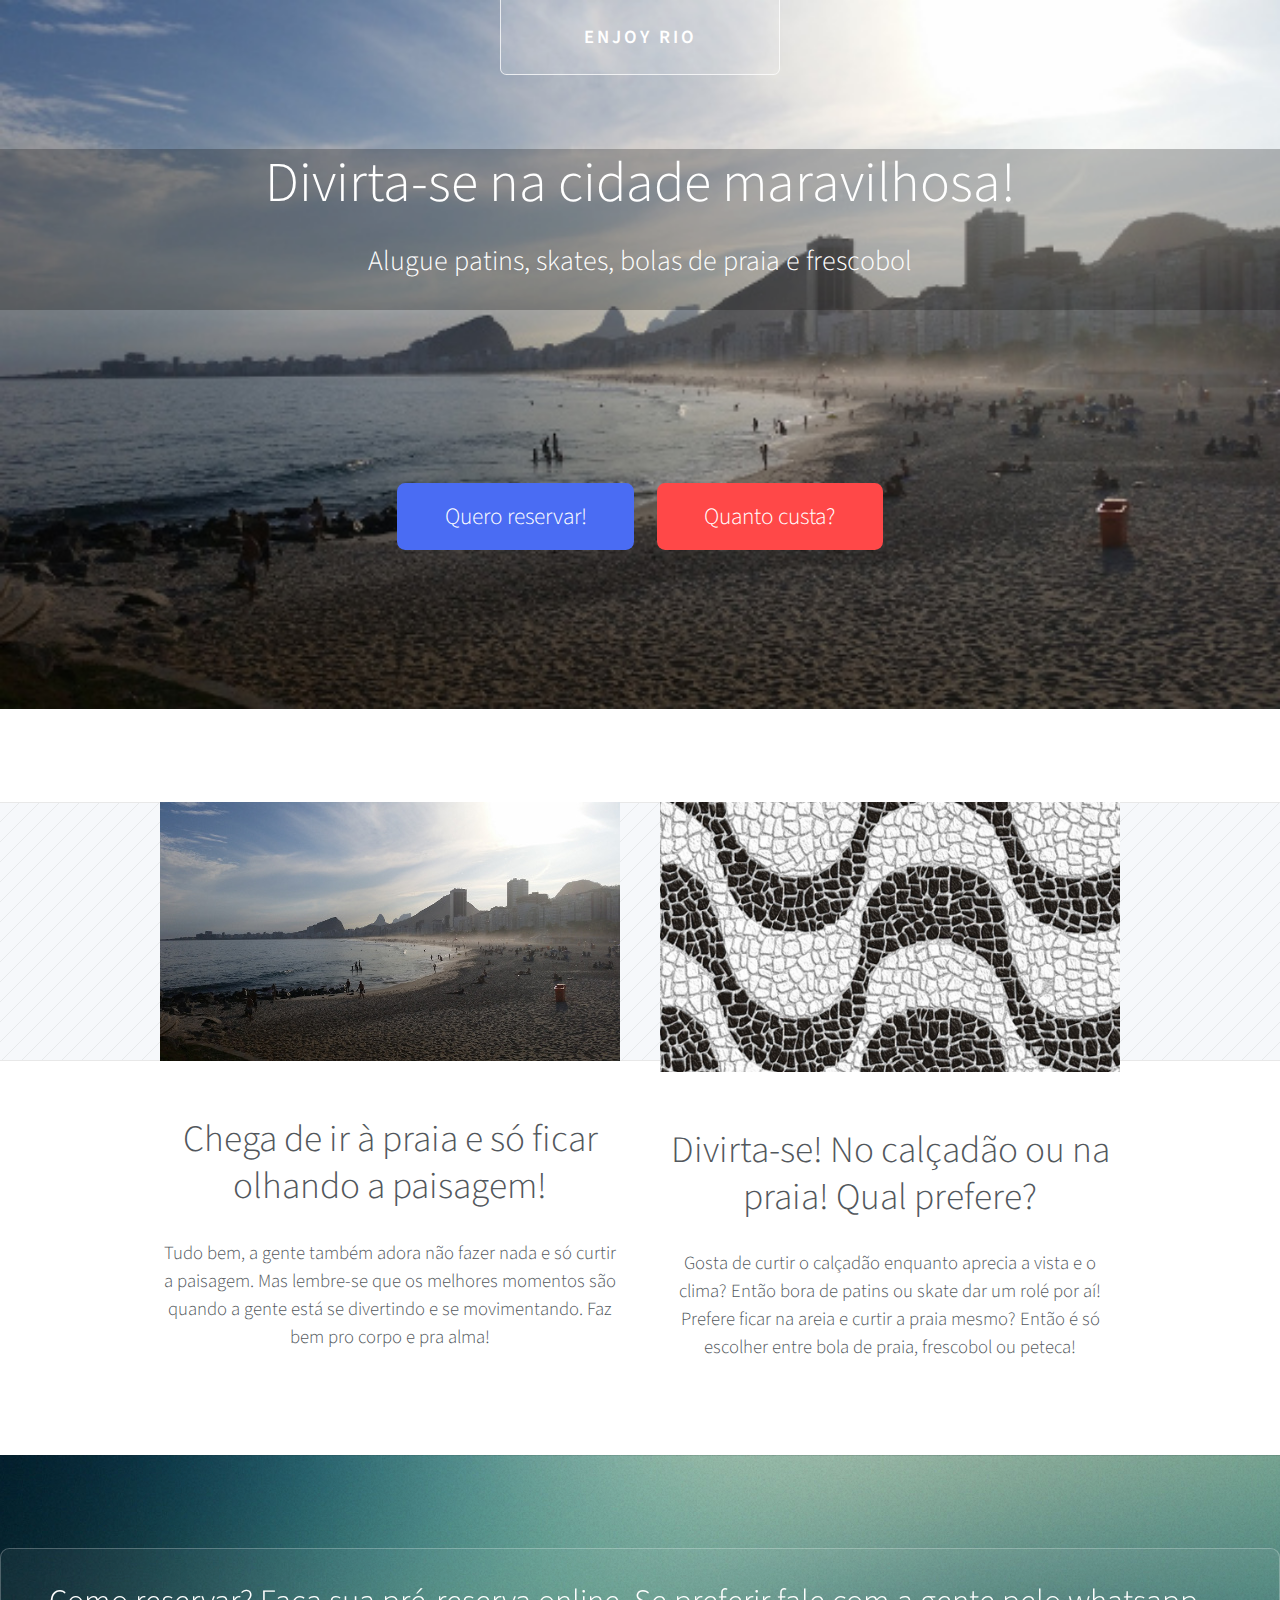
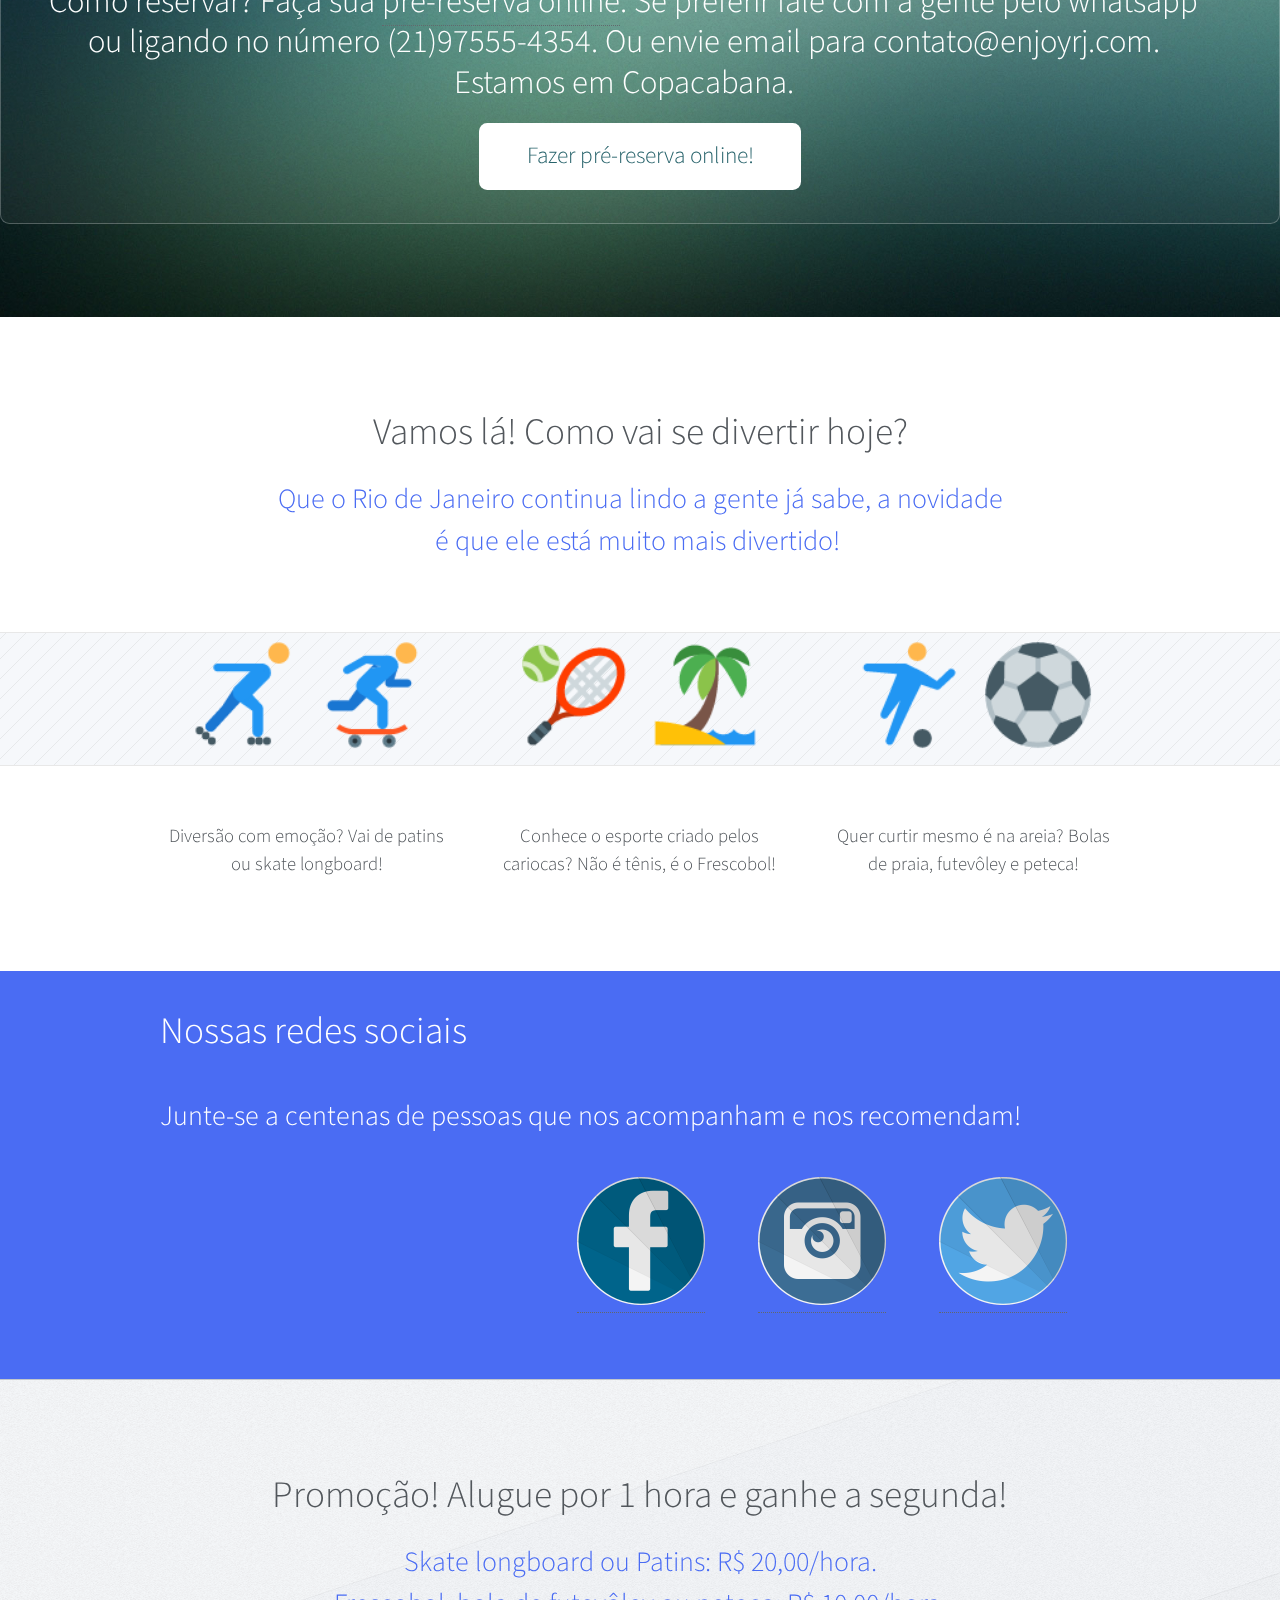
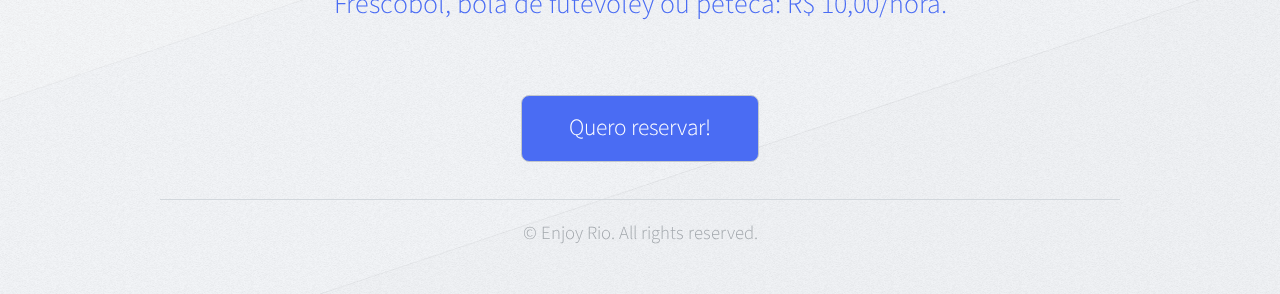
<file: index.html>
<!DOCTYPE HTML>
<html>
    <head>
        <title>Enjoy Rio - Divirta-se!</title>
        <meta http-equiv="content-type" content="text/html; charset=utf-8">

        <meta name="description" content="Alugue patins, skates, bolas de praia e frescobol. Divirta-se na cidade maravilhosa!">

        <meta property="og:title" content="Enjoy Rio - Divirta-se na cidade maravilhosa!">
        <meta property="og:type" content="website">
        <meta property="og:locale" content="pt-BR">
        <meta property="og:url" content="http://enjoyrj.com/">
        <meta property="og:site_name" content="Enjoy Rio - Divirta-se!">
        <meta property="og:description" content="Enjoy Rio - Alugue patins, skates, bolas de praia e frescobol e divirta-se nas praias da cidade maravilhosa!">
        <meta property="og:image" content="http://enjoyrj.com/images/leme-peq.jpg">
        <meta property="og:image:type" content="image/jpeg">
        <meta property="og:image:width" content="576">
        <meta property="og:image:height" content="324">

        <meta name="keywords" content="Enjoy, Enjoy Rio, rio de Janeiro, Diversão, Cidade Maravilhosa, Aluguel, Patins, Skate, Bola, Frescobol, Skate Longboard, Longboard, Copacabana, Ipanema, Leme, Praia">
        <meta name="application-name" content="enjoyrj.com">

        <link rel="canonical" href="http://enjoyrj.com/">
        <link rel="alternate" href="http://enjoyrj.com/" hreflang="pt-br">
        
        <!--[if lte IE 8]><script src="css/ie/html5shiv.js"></script><![endif]-->
        <script src="js/jquery.min.js"></script>
        <script src="js/jquery.dropotron.min.js"></script>
        <script src="js/skel.min.js"></script>
        <script src="js/skel-layers.min.js"></script>
        <script src="js/init.js"></script>
        <noscript>
            <link rel="stylesheet" href="css/skel.css" />
            <link rel="stylesheet" href="css/style.css" />
        </noscript>
        <!--[if lte IE 8]><link rel="stylesheet" href="css/ie/v8.css" /><![endif]-->
    </head>
    <body class="homepage">
    <div id="fb-root"></div>
    <script>(function(d, s, id) {
        var js, fjs = d.getElementsByTagName(s)[0];
        if (d.getElementById(id)) return;
        js = d.createElement(s); js.id = id;
        js.src = "//connect.facebook.net/en_US/sdk.js#xfbml=1&version=v2.4&appId=687078888088627";
        fjs.parentNode.insertBefore(js, fjs);
    }(document, 'script', 'facebook-jssdk'));</script>
    <!-- Header -->
    <div id="header-wrapper">
        

        <div id="header" class="container">
            <h1 id="logo"><a href="#"><span>Enjoy Rio</span></a></h1>
        </div>

        <!-- Hero -->
        <section id="hero" class="container">
            <header>
                <h2>Divirta-se na cidade maravilhosa!</h2>
                <p>Alugue patins, skates, bolas de praia e frescobol</p>
            </header>
            <ul class="actions">
                <li>
                    <a href="#promo-reserva" class="button" style="background: #4A6CF3;">
                        <span>Quero reservar!</span>
                    </a>
                </li>
                <li>
                  <a href="#promocao" class="button" style="background: #FF4848;">
                    <span>Quanto custa?</span>
                  </a>
                </li>
            </ul>
            <div id="google_translate_element" class="translate"></div>
        </section>

    </div>

    <!-- Features 1 -->
    <div id="features" class="wrapper">
        <div class="container">
            <div class="row">
                <section class="6u 12u(2) feature">
                    <div class="image-wrapper first">
                        <div class="image featured first">
                            <img data-id="image_features1_left" src="images/leme-peq.jpg" alt="">
                        </div>
                    </div>
                    <header>
                        <h2>Chega de ir &agrave; praia e s&oacute; ficar olhando a paisagem!</h2>
                    </header>
                    <p>Tudo bem, a gente tamb&eacute;m adora n&atilde;o fazer nada e s&oacute; curtir a paisagem.
                        Mas lembre-se que os melhores momentos s&atilde;o quando a gente est&aacute; se divertindo e se movimentando.
                        Faz bem pro corpo e pra alma!</p>
                    <!--<ul class="actions">-->
                        <!--<li><a href="#" class="button">Elevate my awareness</a></li>-->
                    <!--</ul>-->
                </section>
                <section class="6u 12u(2) feature">
                    <div class="image-wrapper">
                        <div class="image featured">
                            <img data-id="image_features1_right" src="images/calcadao-peq.jpg" alt="Calçadão">
                        </div>
                    </div>
                    <header>
                        <h2>Divirta-se! No cal&ccedil;ad&atilde;o ou na praia! Qual prefere?</h2>
                    </header>
                    <p>Gosta de curtir o cal&ccedil;ad&atilde;o enquanto aprecia a vista e o clima?
                        Ent&atilde;o bora de patins ou skate dar um rol&eacute; por a&iacute;!
                        Prefere ficar na areia e curtir a praia mesmo? Ent&atilde;o &eacute; s&oacute;
                        escolher entre bola de praia, frescobol ou peteca!</p>
                    <!--<ul class="actions">-->
                        <!--<li><a href="#" class="button">Elevate my awareness</a></li>-->
                    <!--</ul>-->
                </section>
            </div>
        </div>
    </div>

    <!-- Promo -->
    <div id="promo-reserva" data-id="image_background" class="background editable" style="background-image: url('css/images/overlay.png'), url('images/promo.jpg');">
        <section id="promo">
            <h2>Como reservar? Faça sua <a href="https://goo.gl/mH3aXW" target="_blank">pré-reserva online</a>.
                Se preferir fale com a gente pelo whatsapp ou ligando no número (21)97555-4354. Ou envie email para contato@enjoyrj.com.
                Estamos em Copacabana.</h2>
            <ul class="actions" style="padding-top: 1em;">
                <li>
                    <a href="https://goo.gl/mH3aXW" class="button" target="_blank">Fazer pré-reserva online!</a>
                </li>
            </ul>
        </section>
    </div>

    <!-- Features 2 -->
    <div class="wrapper">
        <section class="container fakefeatures2rows" data-rows-selector=".fakefeatures2row" data-rows-field="features2">
            <header class="major">
                <h2>Vamos l&aacute;! Como vai se divertir hoje?</h2>
                <p style="color: #4A6CF3;">Que o Rio de Janeiro continua lindo a gente j&aacute; sabe, a novidade<br />
                    &eacute; que ele est&aacute; muito mais divertido!&nbsp;</p>
            </header>

            <div id="sports" data-index="1" class="row features  fakefeatures2row">
                <section class="4u 12u(2) feature">
                    <div class="image-wrapper first">
                        <div class="image featured">
                            <img data-id="image_features2_1" src="images/roller-skating.png" alt="Patins" class="icon-sport">
                            <img data-id="image_features2_1" src="images/skateboarding.png" alt="Skate" class="icon-sport">
                        </div>
                    </div>
                    <p>Divers&atilde;o com emo&ccedil;&atilde;o? Vai de patins ou skate longboard!</p>
                </section>

                <section class="4u 12u(2) feature">
                    <div class="image-wrapper">
                        <div class="image featured">
                            <img data-id="image_features2_2" src="images/raquete.png" alt="" class="icon-sport">
                            <img data-id="image_features2_2" src="images/praia.png" alt="Praia" class="icon-sport">
                        </div>
                    </div>
                    <p>Conhece o esporte criado pelos cariocas? Não é tênis, &eacute; o Frescobol!</p>
                </section>

                <section class="4u 12u(2) feature">
                    <div class="image-wrapper ">
                        <div class="image featured">
                            <img data-id="image_features2_3" src="images/futebol.png" alt="Futebol" class="icon-sport">
                            <img data-id="image_features2_3" src="images/bola-futevoley.png" alt="Bola" class="icon-sport">
                        </div>
                    </div>
                    <p>Quer curtir mesmo é na areia? Bolas de praia, futev&ocirc;ley e peteca!</p>
                </section>
            </div>
            <!--<ul class="actions major">-->
                <!--<li><a href="#" class="button">Elevate my awareness</a></li>-->
            <!--</ul>-->
        </section>
    </div>

    <div id="footer-wrapper" style="padding: 2em; background-color: #4A6CF3;">
        <div id="footer" class="container">
            <div class="row">
                <h2 style="color: #fff;">Nossas redes sociais</h2>
                <h3 style="color: #fff;">Junte-se a centenas de pessoas que nos acompanham e nos recomendam!</h3>
                <section class="5u 12u(2)">
                    <div class="row 0%">
                        <div class="fb-page" data-href="https://www.facebook.com/Enjoy-Rio-Divers&#xe3;o-e-esportes-1602950846623205/"
                             data-small-header="false" data-adapt-container-width="true" data-hide-cover="false" data-show-facepile="true"
                             data-show-posts="false"></div>
                    </div>
                </section>
                <section class="7u 12u(2)">
                    <div class="row 0%">
                        <ul class="divided icons 4u 12u(3)">
                            <li>
                                <span>
                                    <a href="https://www.facebook.com/pages/Enjoy-Rio-Divers%C3%A3o-e-esportes/1602950846623205" target="_blank">
                                        <img src="images/facebook.png" /></a>
                                </span>
                            </li>
                        </ul>
                        <ul class="divided icons 4u 12u(3)">
                            <li>
                                <span>
                                    <a href="https://instagram.com/enjoyriosocial/" target="_blank">
                                        <img src="images/instagram.png" /></a>
                                </span>
                            </li>
                        </ul>
                        <ul class="divided icons 4u 12u(3)">
                            <li>
                                <span>
                                    <a href="http://twitter.com/enjoyriosocial " target="_blank">
                                        <img src="images/twitter.png" /></a>
                                </span>
                            </li>
                        </ul>
                    </div>
                </section>
            </div>
        </div>
    </div>

    <div id="promocao">
        <div class="container">
            <header class="major">
                <h2>Promoção! Alugue por 1 hora e ganhe a segunda!</h2>
                <p style="color: #4A6CF3;">
                    Skate longboard ou Patins: R$ 20,00/hora. <br/>
                    Frescobol, bola de futevôley ou peteca: R$ 10,00/hora. <br/>
                </p>
                <ul class="actions" style="padding-top: 0px; color: #fff;">
                    <li>
                        <a href="#promo-reserva" class="button" style="background: #4A6CF3; font-size: 1.25em; color: #fff;">
                            <span>Quero reservar!</span>
                        </a>
                    </li>
                </ul>
            </header>
        </div>
        <div id="copyright" class="container">
            <ul class="menu">
                <li>&copy; Enjoy Rio. All rights reserved.</li>
            </ul>
        </div>
    </div>

    <!-- Google Translate -->
    <script type="text/javascript">
        function googleTranslateElementInit() {
            new google.translate.TranslateElement({pageLanguage: 'pt', includedLanguages: 'en,es', layout: google.translate.TranslateElement.InlineLayout.HORIZONTAL, gaTrack: true, gaId: 'UA-40333674-3'}, 'google_translate_element');
        }
    </script>
    <script type="text/javascript" src="//translate.google.com/translate_a/element.js?cb=googleTranslateElementInit"></script>


    <!-- Analytics -->
    <script>
  (function(i,s,o,g,r,a,m){i['GoogleAnalyticsObject']=r;i[r]=i[r]||function(){
  (i[r].q=i[r].q||[]).push(arguments)},i[r].l=1*new Date();a=s.createElement(o),
  m=s.getElementsByTagName(o)[0];a.async=1;a.src=g;m.parentNode.insertBefore(a,m)
  })(window,document,'script','//www.google-analytics.com/analytics.js','ga');

  ga('create', 'UA-40333674-3', 'auto');
  ga('send', 'pageview');

</script>

    </body>
</html>
</file>
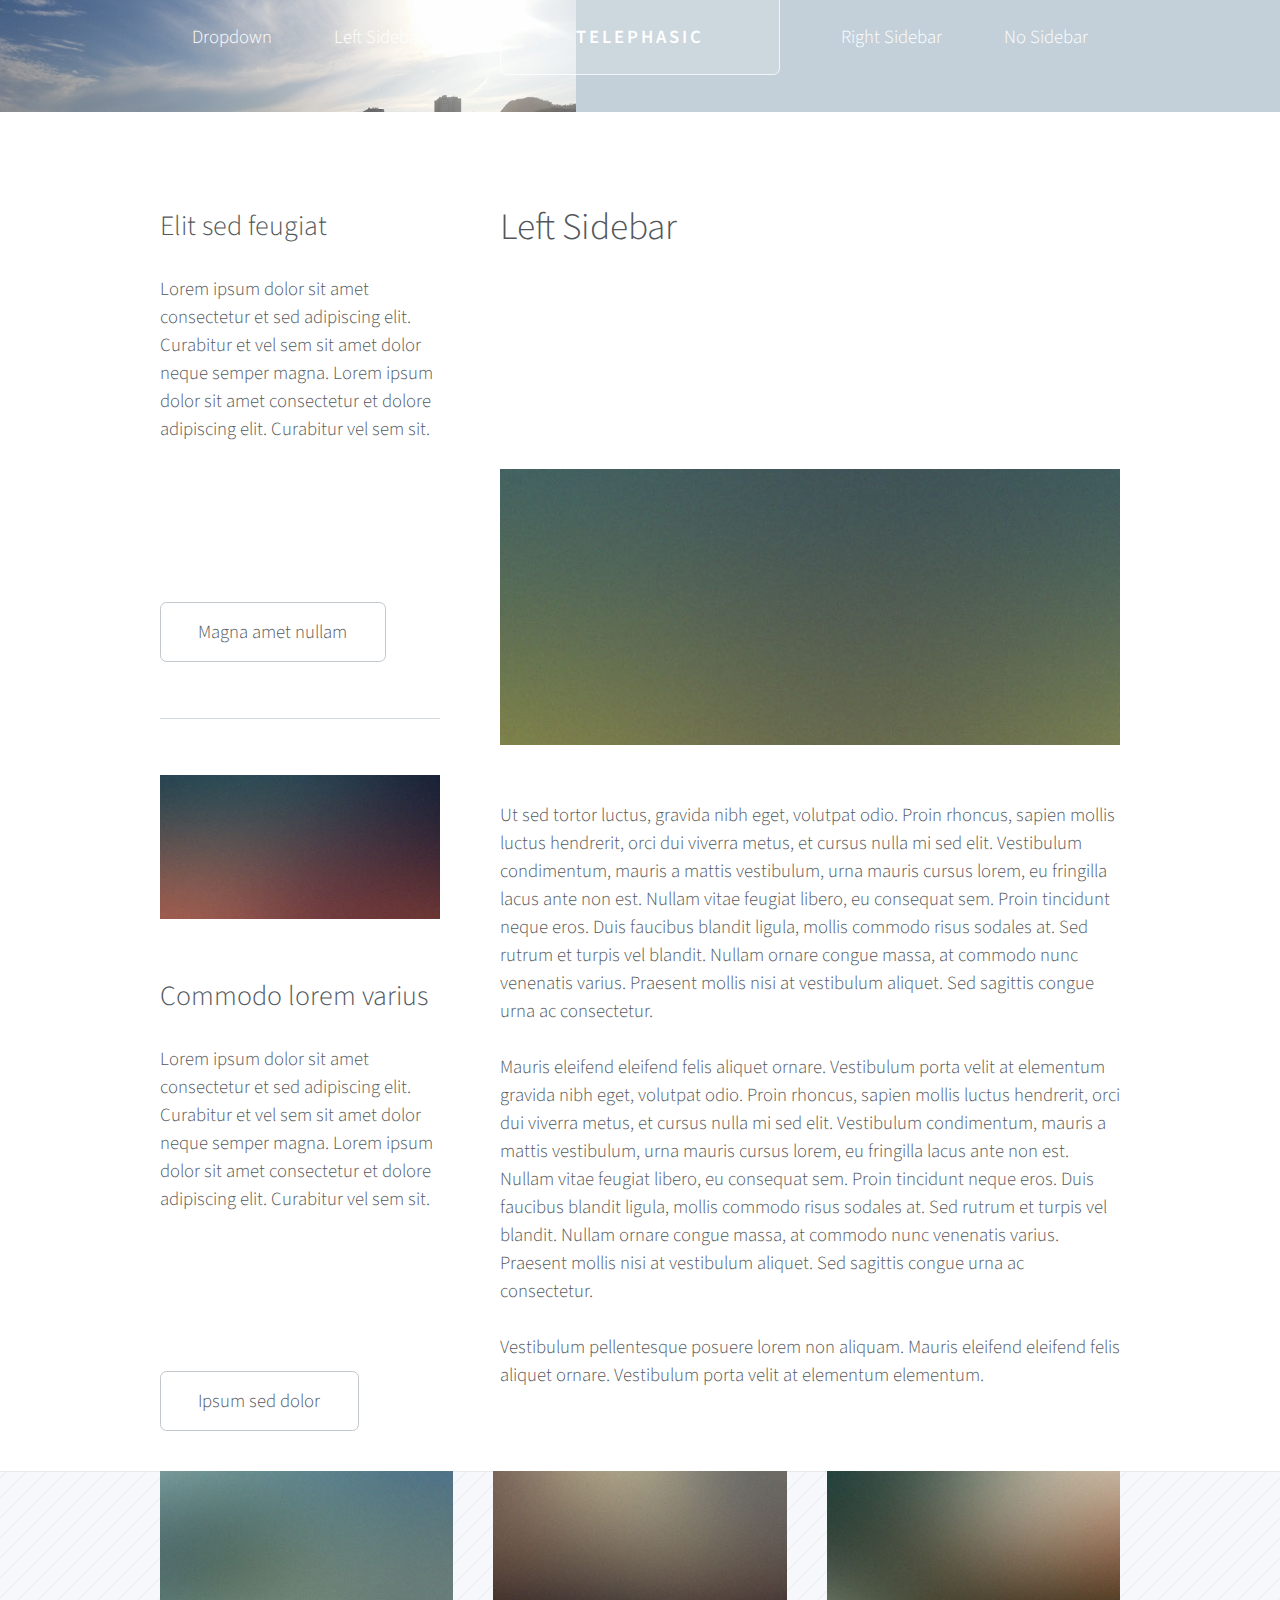
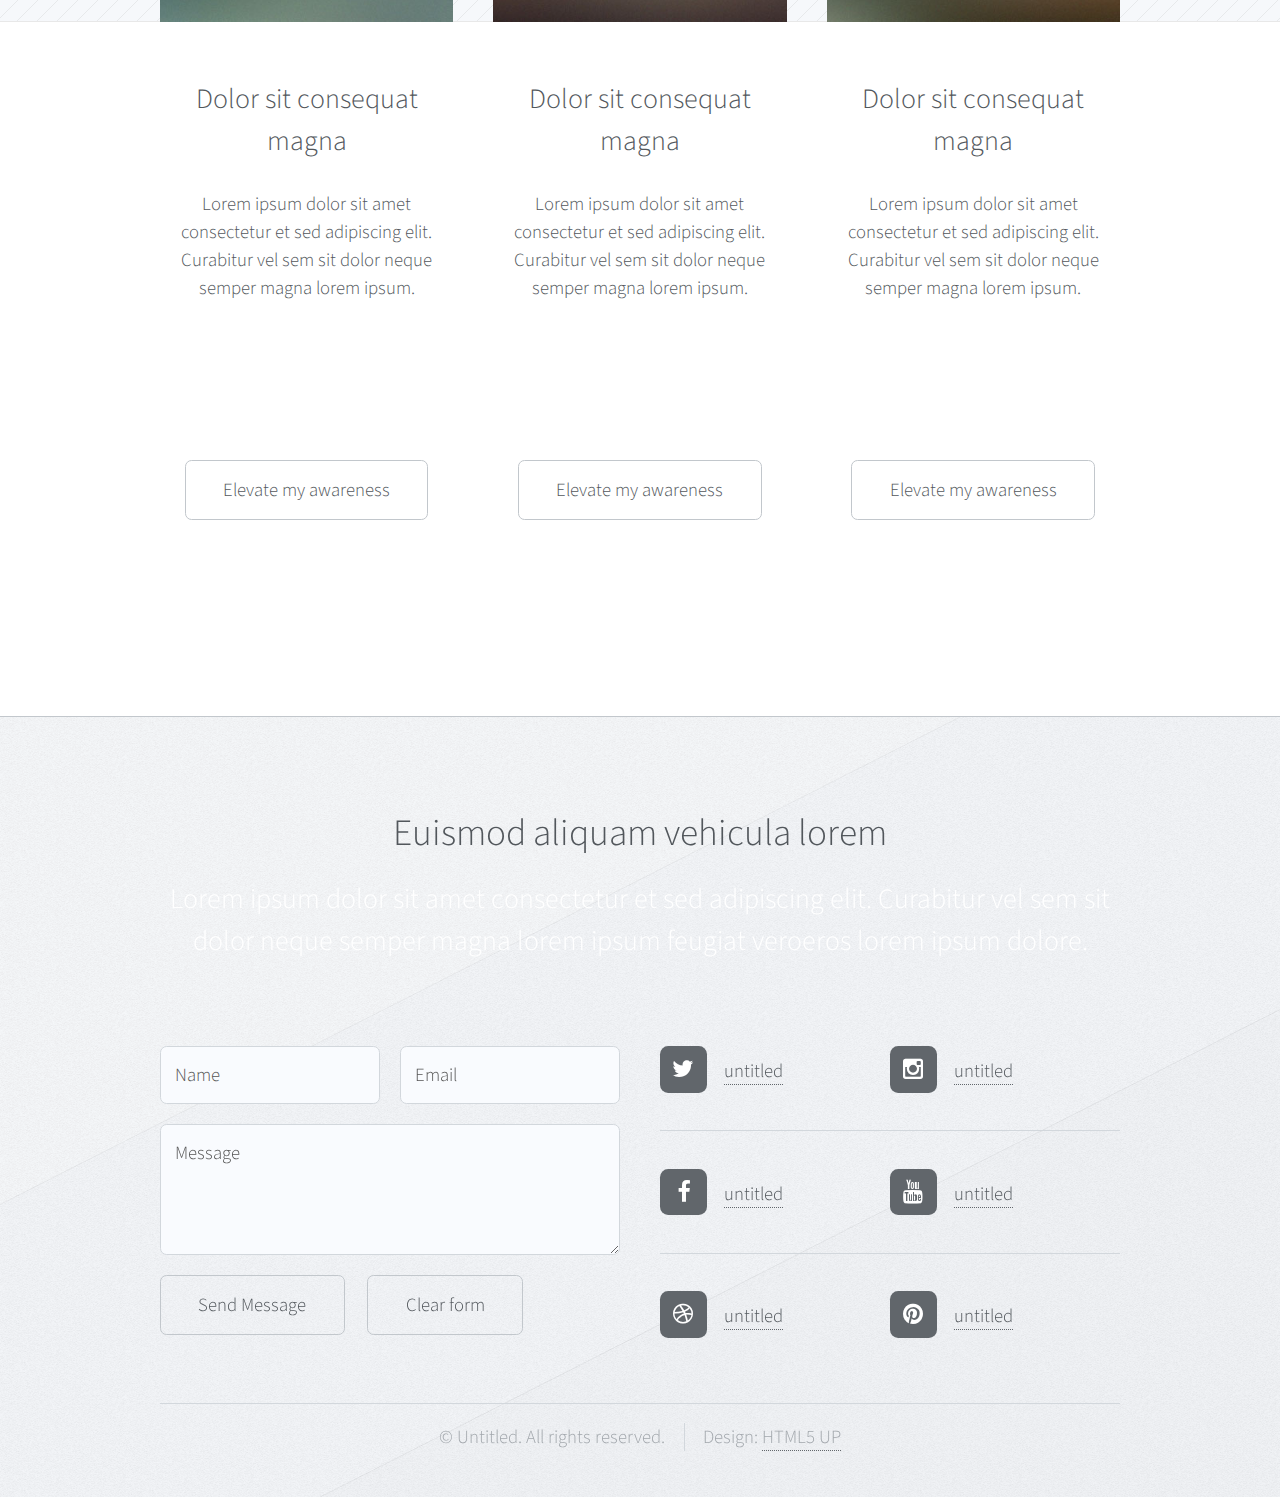
<file: left-sidebar.html>
<!DOCTYPE HTML>
<!--
	Telephasic by HTML5 UP
	html5up.net | @n33co
	Free for personal and commercial use under the CCA 3.0 license (html5up.net/license)
-->
<html>
	<head>
		<title>Left Sidebar - Telephasic by HTML5 UP</title>
		<meta http-equiv="content-type" content="text/html; charset=utf-8" />
		<meta name="description" content="" />
		<meta name="keywords" content="" />
		<!--[if lte IE 8]><script src="css/ie/html5shiv.js"></script><![endif]-->
		<script src="js/jquery.min.js"></script>
		<script src="js/jquery.dropotron.min.js"></script>
		<script src="js/skel.min.js"></script>
		<script src="js/skel-layers.min.js"></script>
		<script src="js/init.js"></script>
		<noscript>
			<link rel="stylesheet" href="css/skel.css" />
			<link rel="stylesheet" href="css/style.css" />
		</noscript>
		<!--[if lte IE 8]><link rel="stylesheet" href="css/ie/v8.css" /><![endif]-->
	</head>
	<body class="left-sidebar">

		<!-- Header -->
			<div id="header-wrapper">
				<div id="header" class="container">
					
					<!-- Logo -->
						<h1 id="logo"><a href="index.html">Telephasic</a></h1>
					
					<!-- Nav -->
						<nav id="nav">
							<ul>
								<li>
									<a href="">Dropdown</a>
									<ul>
										<li><a href="#">Lorem ipsum dolor</a></li>
										<li><a href="#">Magna phasellus</a></li>
										<li><a href="#">Etiam dolore nisl</a></li>
										<li>
											<a href="">Phasellus consequat</a>
											<ul>
												<li><a href="#">Lorem ipsum dolor</a></li>
												<li><a href="#">Phasellus consequat</a></li>
												<li><a href="#">Magna phasellus</a></li>
												<li><a href="#">Etiam dolore nisl</a></li>
											</ul>
										</li>
										<li><a href="#">Veroeros feugiat</a></li>
									</ul>
								</li>
								<li><a href="left-sidebar.html">Left Sidebar</a></li>
								<li class="break"><a href="right-sidebar.html">Right Sidebar</a></li>
								<li><a href="no-sidebar.html">No Sidebar</a></li>
							</ul>
						</nav>

				</div>
			</div>

		<!-- Main -->
			<div class="wrapper">
				<div class="container" id="main">
					<div class="row 150%">
						<div class="4u 12u(2)">

							<!-- Sidebar -->
								<section id="sidebar">
									<section>
										<header>
											<h3>Elit sed feugiat</h3>
										</header>
										<p>Lorem ipsum dolor sit amet consectetur et sed adipiscing elit. Curabitur et vel 
										sem sit amet dolor neque semper magna. Lorem ipsum dolor sit amet consectetur et dolore 
										adipiscing elit. Curabitur vel sem sit.</p>
										<ul class="actions">
											<li><a href="#" class="button">Magna amet nullam</a></li>
										</ul>
									</section>
									<section>
										<a href="#" class="image featured"><img src="images/pic07.jpg" alt="" /></a>
										<header>
											<h3>Commodo lorem varius</h3>
										</header>
										<p>Lorem ipsum dolor sit amet consectetur et sed adipiscing elit. Curabitur et vel 
										sem sit amet dolor neque semper magna. Lorem ipsum dolor sit amet consectetur et dolore 
										adipiscing elit. Curabitur vel sem sit.</p>
										<ul class="actions">
											<li><a href="#" class="button">Ipsum sed dolor</a></li>
										</ul>
									</section>
								</section>
					
						</div>
						<div class="8u 12u(2) important(2)">
					
							<!-- Content -->
								<article id="content">
									<header>
										<h2>Left Sidebar</h2>
										<p>Lorem ipsum dolor sit amet consectetur et sed adipiscing elit
										dolor neque semper magna lorem ipsum.</p>
									</header>
									<a href="#" class="image featured"><img src="images/pic02.jpg" alt="" /></a>
									<p>Ut sed tortor luctus, gravida nibh eget, volutpat odio. Proin rhoncus, sapien 
									mollis luctus hendrerit, orci dui viverra metus, et cursus nulla mi sed elit. Vestibulum 
									condimentum, mauris a mattis vestibulum, urna mauris cursus lorem, eu fringilla lacus 
									ante non est. Nullam vitae feugiat libero, eu consequat sem. Proin tincidunt neque 
									eros. Duis faucibus blandit ligula, mollis commodo risus sodales at. Sed rutrum et 
									turpis vel blandit. Nullam ornare congue massa, at commodo nunc venenatis varius. 
									Praesent mollis nisi at vestibulum aliquet. Sed sagittis congue urna ac consectetur.</p>
									<p>Mauris eleifend eleifend felis aliquet ornare. Vestibulum porta velit at elementum
									gravida nibh eget, volutpat odio. Proin rhoncus, sapien 
									mollis luctus hendrerit, orci dui viverra metus, et cursus nulla mi sed elit. Vestibulum 
									condimentum, mauris a mattis vestibulum, urna mauris cursus lorem, eu fringilla lacus 
									ante non est. Nullam vitae feugiat libero, eu consequat sem. Proin tincidunt neque 
									eros. Duis faucibus blandit ligula, mollis commodo risus sodales at. Sed rutrum et 
									turpis vel blandit. Nullam ornare congue massa, at commodo nunc venenatis varius. 
									Praesent mollis nisi at vestibulum aliquet. Sed sagittis congue urna ac consectetur.</p>
									<p>Vestibulum pellentesque posuere lorem non aliquam. Mauris eleifend eleifend 
									felis aliquet ornare. Vestibulum porta velit at elementum elementum.</p>
								</article>

						</div>
					</div>
					<div class="row features">
						<section class="4u 12u(2) feature">
							<div class="image-wrapper first">
								<a href="#" class="image featured"><img src="images/pic03.jpg" alt="" /></a>
							</div>
							<header>
								<h3>Dolor sit consequat magna</h3>
							</header>
							<p>Lorem ipsum dolor sit amet consectetur et sed adipiscing elit. Curabitur 
							vel sem sit dolor neque semper magna lorem ipsum.</p>
							<ul class="actions">
								<li><a href="#" class="button">Elevate my awareness</a></li>
							</ul>
						</section>
						<section class="4u 12u(2) feature">
							<div class="image-wrapper">
								<a href="#" class="image featured"><img src="images/pic04.jpg" alt="" /></a>
							</div>
							<header>
								<h3>Dolor sit consequat magna</h3>
							</header>
							<p>Lorem ipsum dolor sit amet consectetur et sed adipiscing elit. Curabitur 
							vel sem sit dolor neque semper magna lorem ipsum.</p>
							<ul class="actions">
								<li><a href="#" class="button">Elevate my awareness</a></li>
							</ul>
						</section>
						<section class="4u 12u(2) feature">
							<div class="image-wrapper">
								<a href="#" class="image featured"><img src="images/pic05.jpg" alt="" /></a>
							</div>
							<header>
								<h3>Dolor sit consequat magna</h3>
							</header>
							<p>Lorem ipsum dolor sit amet consectetur et sed adipiscing elit. Curabitur 
							vel sem sit dolor neque semper magna lorem ipsum.</p>
							<ul class="actions">
								<li><a href="#" class="button">Elevate my awareness</a></li>
							</ul>
						</section>
					</div>
				</div>
			</div>

		<!-- Footer -->
			<div id="promocao">
				<div id="footer" class="container">
					<header class="major">
						<h2>Euismod aliquam vehicula lorem</h2>
						<p>Lorem ipsum dolor sit amet consectetur et sed adipiscing elit. Curabitur vel sem sit<br />
						dolor neque semper magna lorem ipsum feugiat veroeros lorem ipsum dolore.</p>
					</header>
					<div class="row">
						<section class="6u 12u(2)">
							<form method="post" action="#">
								<div class="row 50%">
									<div class="6u 12u(3)">
										<input name="name" placeholder="Name" type="text" />
									</div>
									<div class="6u 12u(3)">
										<input name="email" placeholder="Email" type="text" />
									</div>
								</div>
								<div class="row 50%">
									<div class="12u">
										<textarea name="message" placeholder="Message"></textarea>
									</div>
								</div>
								<div class="row 50%">
									<div class="12u">
										<ul class="actions">
											<li><input type="submit" value="Send Message" /></li>
											<li><input type="reset" value="Clear form" /></li>
										</ul>
									</div>
								</div>
							</form>
						</section>
						<section class="6u 12u(2)">
							<div class="row 0%">
								<ul class="divided icons 6u 12u(3)">
									<li class="icon fa-twitter"><a href="#"><span class="extra">twitter.com/</span>untitled</a></li>
									<li class="icon fa-facebook"><a href="#"><span class="extra">facebook.com/</span>untitled</a></li>
									<li class="icon fa-dribbble"><a href="#"><span class="extra">dribbble.com/</span>untitled</a></li>
								</ul>
								<ul class="divided icons 6u 12u(3)">
									<li class="icon fa-instagram"><a href="#"><span class="extra">instagram.com/</span>untitled</a></li>
									<li class="icon fa-youtube"><a href="#"><span class="extra">youtube.com/</span>untitled</a></li>
									<li class="icon fa-pinterest"><a href="#"><span class="extra">pinterest.com/</span>untitled</a></li>
								</ul>
							</div>
						</section>
					</div>
				</div>
				<div id="copyright" class="container">
					<ul class="menu">
						<li>&copy; Untitled. All rights reserved.</li><li>Design: <a href="http://html5up.net">HTML5 UP</a></li>
					</ul>
				</div>
			</div>

	</body>
</html>
</file>
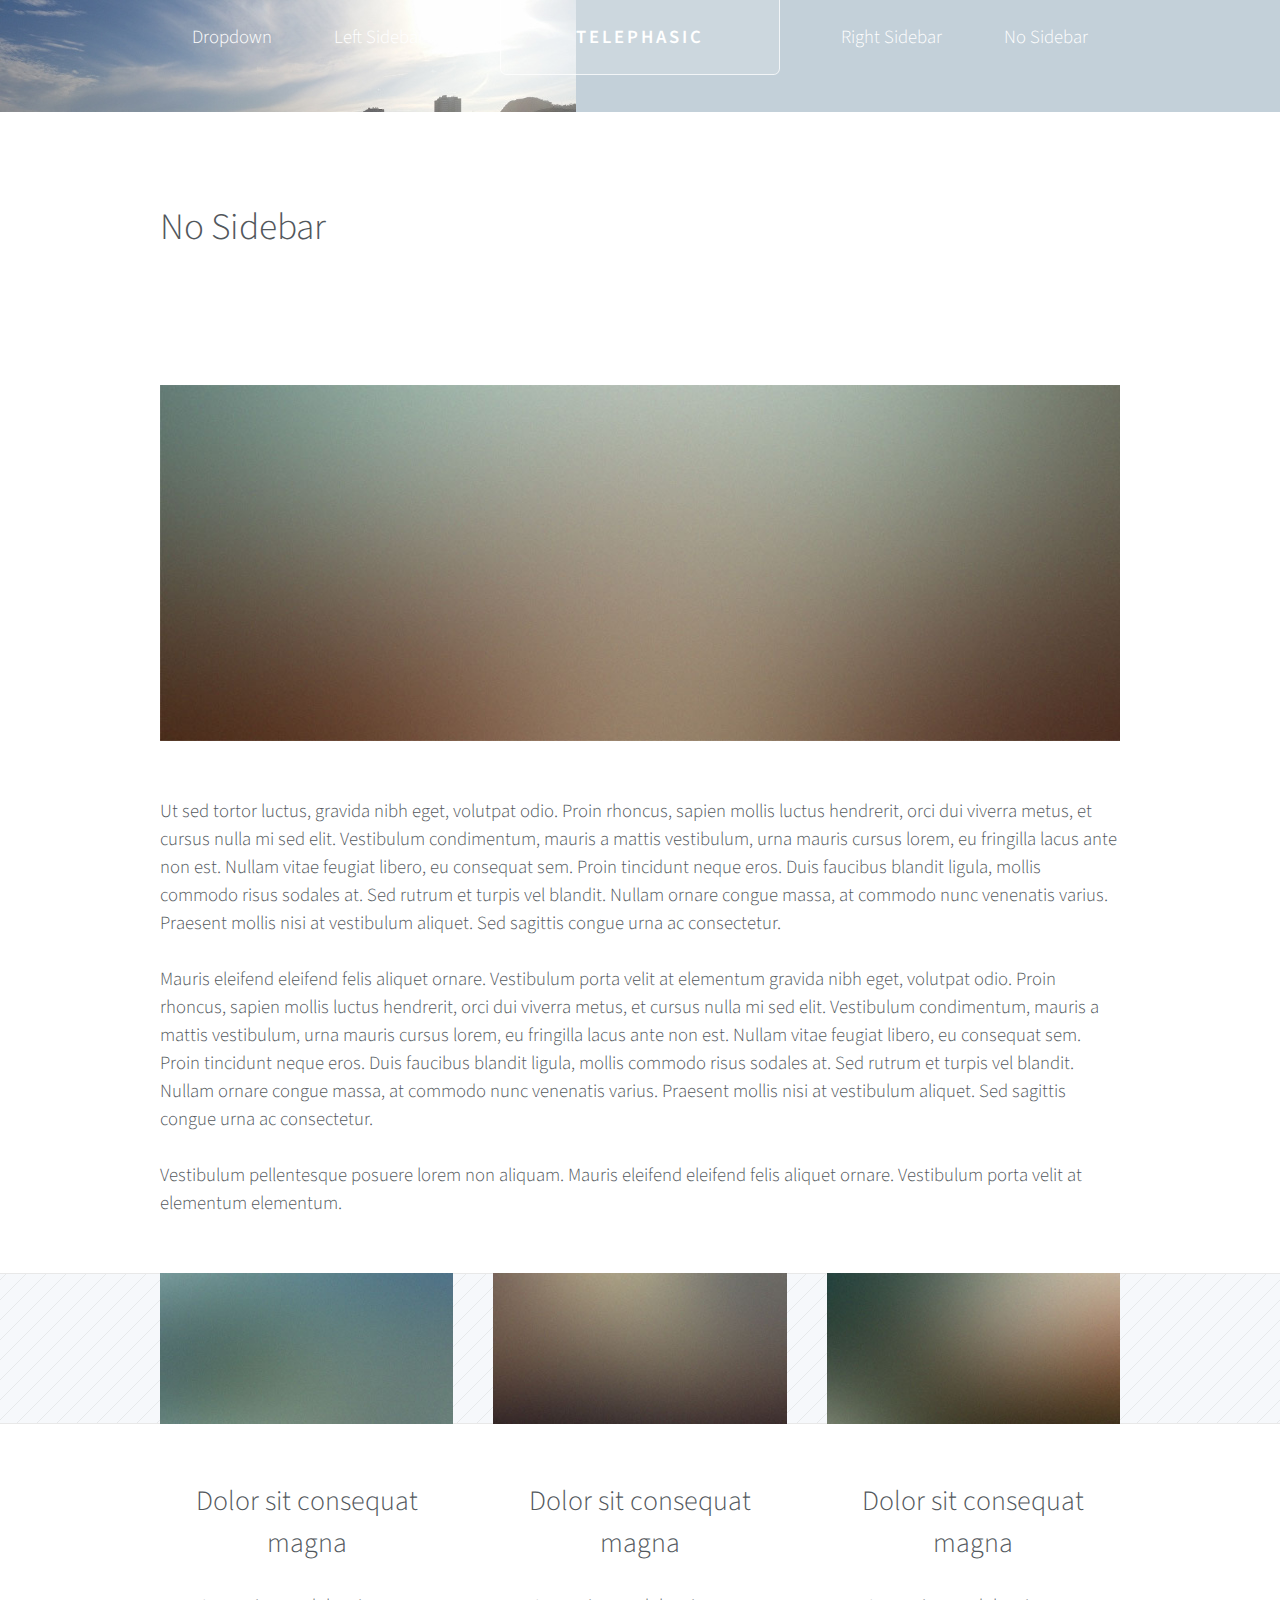
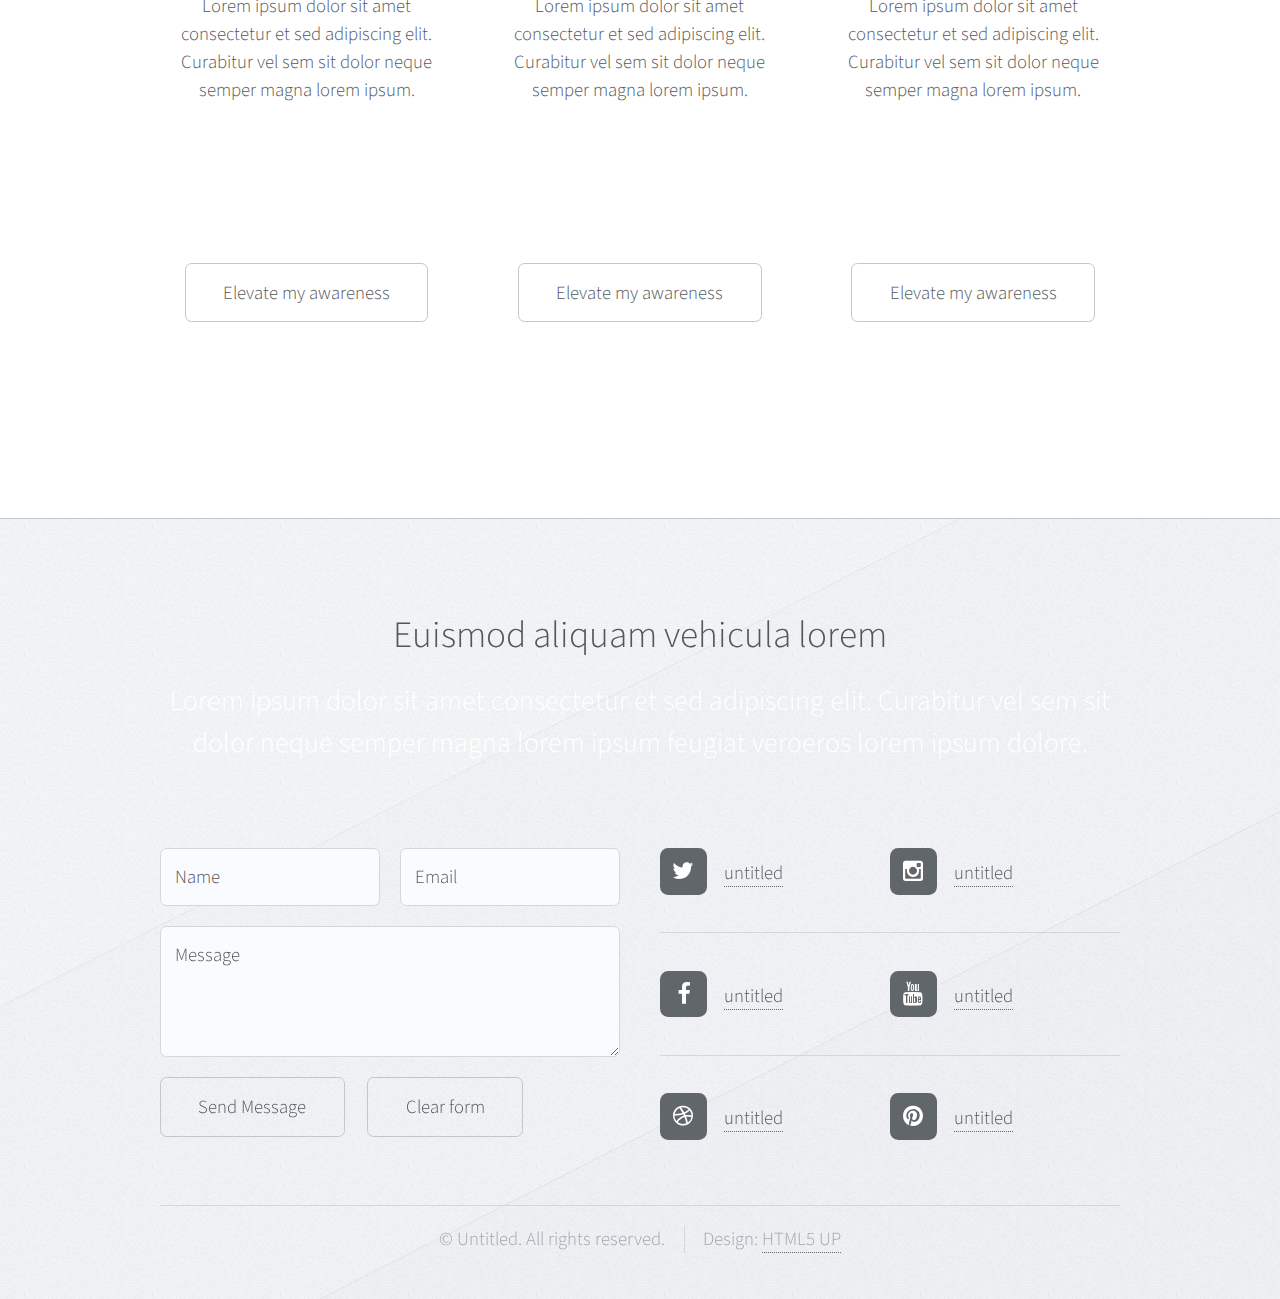
<file: no-sidebar.html>
<!DOCTYPE HTML>
<!--
	Telephasic by HTML5 UP
	html5up.net | @n33co
	Free for personal and commercial use under the CCA 3.0 license (html5up.net/license)
-->
<html>
	<head>
		<title>No Sidebar - Telephasic by HTML5 UP</title>
		<meta http-equiv="content-type" content="text/html; charset=utf-8" />
		<meta name="description" content="" />
		<meta name="keywords" content="" />
		<!--[if lte IE 8]><script src="css/ie/html5shiv.js"></script><![endif]-->
		<script src="js/jquery.min.js"></script>
		<script src="js/jquery.dropotron.min.js"></script>
		<script src="js/skel.min.js"></script>
		<script src="js/skel-layers.min.js"></script>
		<script src="js/init.js"></script>
		<noscript>
			<link rel="stylesheet" href="css/skel.css" />
			<link rel="stylesheet" href="css/style.css" />
		</noscript>
		<!--[if lte IE 8]><link rel="stylesheet" href="css/ie/v8.css" /><![endif]-->
	</head>
	<body class="no-sidebar">

		<!-- Header -->
			<div id="header-wrapper">
				<div id="header" class="container">
					
					<!-- Logo -->
						<h1 id="logo"><a href="index.html">Telephasic</a></h1>
					
					<!-- Nav -->
						<nav id="nav">
							<ul>
								<li>
									<a href="">Dropdown</a>
									<ul>
										<li><a href="#">Lorem ipsum dolor</a></li>
										<li><a href="#">Magna phasellus</a></li>
										<li><a href="#">Etiam dolore nisl</a></li>
										<li>
											<a href="">Phasellus consequat</a>
											<ul>
												<li><a href="#">Lorem ipsum dolor</a></li>
												<li><a href="#">Phasellus consequat</a></li>
												<li><a href="#">Magna phasellus</a></li>
												<li><a href="#">Etiam dolore nisl</a></li>
											</ul>
										</li>
										<li><a href="#">Veroeros feugiat</a></li>
									</ul>
								</li>
								<li><a href="left-sidebar.html">Left Sidebar</a></li>
								<li class="break"><a href="right-sidebar.html">Right Sidebar</a></li>
								<li><a href="no-sidebar.html">No Sidebar</a></li>
							</ul>
						</nav>

				</div>
			</div>

		<!-- Main -->
			<div class="wrapper">
				<div class="container" id="main">
					
					<!-- Content -->
						<article id="content">
							<header>
								<h2>No Sidebar</h2>
								<p>Lorem ipsum dolor sit amet consectetur et sed adipiscing elit
								dolor neque semper.</p>
							</header>
							<a href="#" class="image featured"><img src="images/pic06.jpg" alt="" /></a>
							<p>Ut sed tortor luctus, gravida nibh eget, volutpat odio. Proin rhoncus, sapien 
							mollis luctus hendrerit, orci dui viverra metus, et cursus nulla mi sed elit. Vestibulum 
							condimentum, mauris a mattis vestibulum, urna mauris cursus lorem, eu fringilla lacus 
							ante non est. Nullam vitae feugiat libero, eu consequat sem. Proin tincidunt neque 
							eros. Duis faucibus blandit ligula, mollis commodo risus sodales at. Sed rutrum et 
							turpis vel blandit. Nullam ornare congue massa, at commodo nunc venenatis varius. 
							Praesent mollis nisi at vestibulum aliquet. Sed sagittis congue urna ac consectetur.</p>
							<p>Mauris eleifend eleifend felis aliquet ornare. Vestibulum porta velit at elementum
							gravida nibh eget, volutpat odio. Proin rhoncus, sapien 
							mollis luctus hendrerit, orci dui viverra metus, et cursus nulla mi sed elit. Vestibulum 
							condimentum, mauris a mattis vestibulum, urna mauris cursus lorem, eu fringilla lacus 
							ante non est. Nullam vitae feugiat libero, eu consequat sem. Proin tincidunt neque 
							eros. Duis faucibus blandit ligula, mollis commodo risus sodales at. Sed rutrum et 
							turpis vel blandit. Nullam ornare congue massa, at commodo nunc venenatis varius. 
							Praesent mollis nisi at vestibulum aliquet. Sed sagittis congue urna ac consectetur.</p>
							<p>Vestibulum pellentesque posuere lorem non aliquam. Mauris eleifend eleifend 
							felis aliquet ornare. Vestibulum porta velit at elementum elementum.</p>
						</article>

					<div class="row features">
						<section class="4u 12u(2) feature">
							<div class="image-wrapper first">
								<a href="#" class="image featured"><img src="images/pic03.jpg" alt="" /></a>
							</div>
							<header>
								<h3>Dolor sit consequat magna</h3>
							</header>
							<p>Lorem ipsum dolor sit amet consectetur et sed adipiscing elit. Curabitur 
							vel sem sit dolor neque semper magna lorem ipsum.</p>
							<ul class="actions">
								<li><a href="#" class="button">Elevate my awareness</a></li>
							</ul>
						</section>
						<section class="4u 12u(2) feature">
							<div class="image-wrapper">
								<a href="#" class="image featured"><img src="images/pic04.jpg" alt="" /></a>
							</div>
							<header>
								<h3>Dolor sit consequat magna</h3>
							</header>
							<p>Lorem ipsum dolor sit amet consectetur et sed adipiscing elit. Curabitur 
							vel sem sit dolor neque semper magna lorem ipsum.</p>
							<ul class="actions">
								<li><a href="#" class="button">Elevate my awareness</a></li>
							</ul>
						</section>
						<section class="4u 12u(2) feature">
							<div class="image-wrapper">
								<a href="#" class="image featured"><img src="images/pic05.jpg" alt="" /></a>
							</div>
							<header>
								<h3>Dolor sit consequat magna</h3>
							</header>
							<p>Lorem ipsum dolor sit amet consectetur et sed adipiscing elit. Curabitur 
							vel sem sit dolor neque semper magna lorem ipsum.</p>
							<ul class="actions">
								<li><a href="#" class="button">Elevate my awareness</a></li>
							</ul>
						</section>
					</div>
				</div>
			</div>

		<!-- Footer -->
			<div id="promocao">
				<div id="footer" class="container">
					<header class="major">
						<h2>Euismod aliquam vehicula lorem</h2>
						<p>Lorem ipsum dolor sit amet consectetur et sed adipiscing elit. Curabitur vel sem sit<br />
						dolor neque semper magna lorem ipsum feugiat veroeros lorem ipsum dolore.</p>
					</header>
					<div class="row">
						<section class="6u 12u(2)">
							<form method="post" action="#">
								<div class="row 50%">
									<div class="6u 12u(3)">
										<input name="name" placeholder="Name" type="text" />
									</div>
									<div class="6u 12u(3)">
										<input name="email" placeholder="Email" type="text" />
									</div>
								</div>
								<div class="row 50%">
									<div class="12u">
										<textarea name="message" placeholder="Message"></textarea>
									</div>
								</div>
								<div class="row 50%">
									<div class="12u">
										<ul class="actions">
											<li><input type="submit" value="Send Message" /></li>
											<li><input type="reset" value="Clear form" /></li>
										</ul>
									</div>
								</div>
							</form>
						</section>
						<section class="6u 12u(2)">
							<div class="row 0%">
								<ul class="divided icons 6u 12u(3)">
									<li class="icon fa-twitter"><a href="#"><span class="extra">twitter.com/</span>untitled</a></li>
									<li class="icon fa-facebook"><a href="#"><span class="extra">facebook.com/</span>untitled</a></li>
									<li class="icon fa-dribbble"><a href="#"><span class="extra">dribbble.com/</span>untitled</a></li>
								</ul>
								<ul class="divided icons 6u 12u(3)">
									<li class="icon fa-instagram"><a href="#"><span class="extra">instagram.com/</span>untitled</a></li>
									<li class="icon fa-youtube"><a href="#"><span class="extra">youtube.com/</span>untitled</a></li>
									<li class="icon fa-pinterest"><a href="#"><span class="extra">pinterest.com/</span>untitled</a></li>
								</ul>
							</div>
						</section>
					</div>
				</div>
				<div id="copyright" class="container">
					<ul class="menu">
						<li>&copy; Untitled. All rights reserved.</li><li>Design: <a href="http://html5up.net">HTML5 UP</a></li>
					</ul>
				</div>
			</div>

	</body>
</html>
</file>
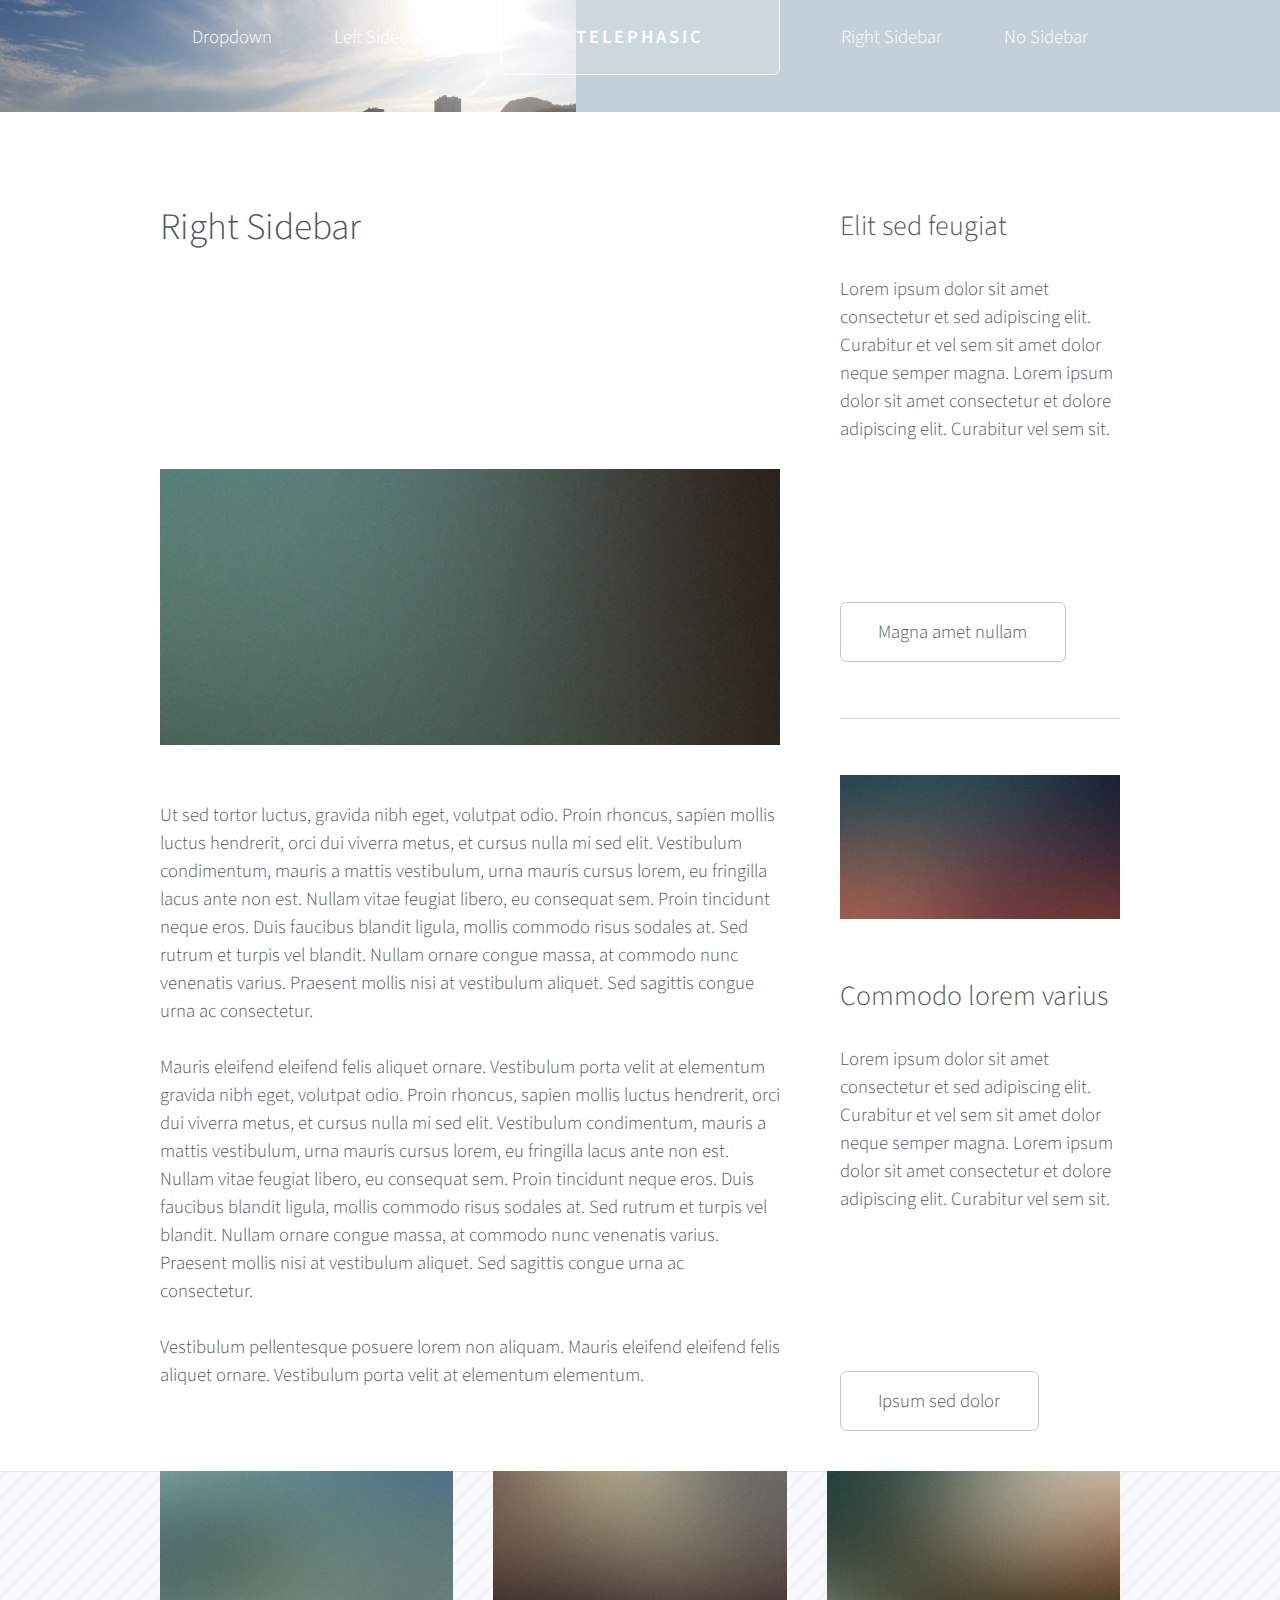
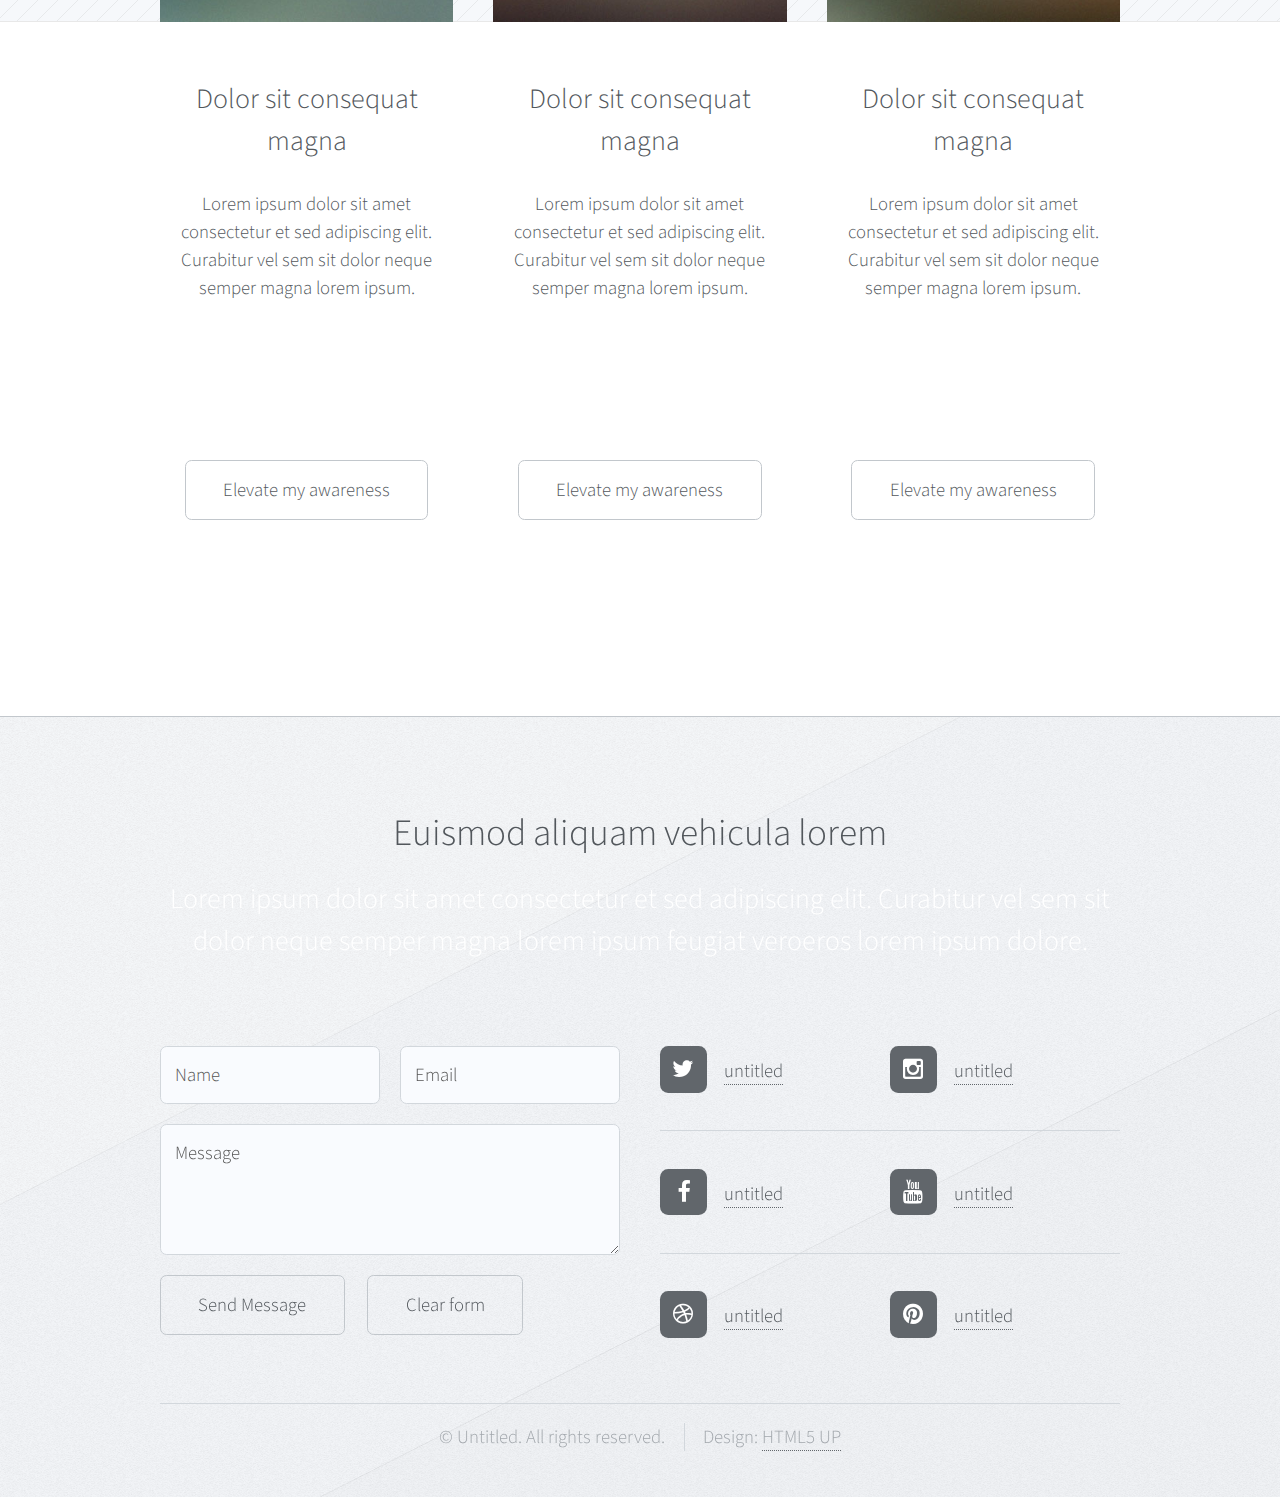
<file: right-sidebar.html>
<!DOCTYPE HTML>
<!--
	Telephasic by HTML5 UP
	html5up.net | @n33co
	Free for personal and commercial use under the CCA 3.0 license (html5up.net/license)
-->
<html>
	<head>
		<title>Right Sidebar - Telephasic by HTML5 UP</title>
		<meta http-equiv="content-type" content="text/html; charset=utf-8" />
		<meta name="description" content="" />
		<meta name="keywords" content="" />
		<!--[if lte IE 8]><script src="css/ie/html5shiv.js"></script><![endif]-->
		<script src="js/jquery.min.js"></script>
		<script src="js/jquery.dropotron.min.js"></script>
		<script src="js/skel.min.js"></script>
		<script src="js/skel-layers.min.js"></script>
		<script src="js/init.js"></script>
		<noscript>
			<link rel="stylesheet" href="css/skel.css" />
			<link rel="stylesheet" href="css/style.css" />
		</noscript>
		<!--[if lte IE 8]><link rel="stylesheet" href="css/ie/v8.css" /><![endif]-->
	</head>
	<body class="right-sidebar">

		<!-- Header -->
			<div id="header-wrapper">
				<div id="header" class="container">
					
					<!-- Logo -->
						<h1 id="logo"><a href="index.html">Telephasic</a></h1>
					
					<!-- Nav -->
						<nav id="nav">
							<ul>
								<li>
									<a href="">Dropdown</a>
									<ul>
										<li><a href="#">Lorem ipsum dolor</a></li>
										<li><a href="#">Magna phasellus</a></li>
										<li><a href="#">Etiam dolore nisl</a></li>
										<li>
											<a href="">Phasellus consequat</a>
											<ul>
												<li><a href="#">Lorem ipsum dolor</a></li>
												<li><a href="#">Phasellus consequat</a></li>
												<li><a href="#">Magna phasellus</a></li>
												<li><a href="#">Etiam dolore nisl</a></li>
											</ul>
										</li>
										<li><a href="#">Veroeros feugiat</a></li>
									</ul>
								</li>
								<li><a href="left-sidebar.html">Left Sidebar</a></li>
								<li class="break"><a href="right-sidebar.html">Right Sidebar</a></li>
								<li><a href="no-sidebar.html">No Sidebar</a></li>
							</ul>
						</nav>

				</div>
			</div>

		<!-- Main -->
			<div class="wrapper">
				<div class="container" id="main">
					<div class="row 150%">
						<div class="8u 12u(2)">
					
							<!-- Content -->
								<article id="content">
									<header>
										<h2>Right Sidebar</h2>
										<p>Lorem ipsum dolor sit amet consectetur et sed adipiscing elit
										dolor neque semper magna lorem ipsum.</p>
									</header>
									<a href="#" class="image featured"><img src="images/pic01.jpg" alt="" /></a>
									<p>Ut sed tortor luctus, gravida nibh eget, volutpat odio. Proin rhoncus, sapien 
									mollis luctus hendrerit, orci dui viverra metus, et cursus nulla mi sed elit. Vestibulum 
									condimentum, mauris a mattis vestibulum, urna mauris cursus lorem, eu fringilla lacus 
									ante non est. Nullam vitae feugiat libero, eu consequat sem. Proin tincidunt neque 
									eros. Duis faucibus blandit ligula, mollis commodo risus sodales at. Sed rutrum et 
									turpis vel blandit. Nullam ornare congue massa, at commodo nunc venenatis varius. 
									Praesent mollis nisi at vestibulum aliquet. Sed sagittis congue urna ac consectetur.</p>
									<p>Mauris eleifend eleifend felis aliquet ornare. Vestibulum porta velit at elementum
									gravida nibh eget, volutpat odio. Proin rhoncus, sapien 
									mollis luctus hendrerit, orci dui viverra metus, et cursus nulla mi sed elit. Vestibulum 
									condimentum, mauris a mattis vestibulum, urna mauris cursus lorem, eu fringilla lacus 
									ante non est. Nullam vitae feugiat libero, eu consequat sem. Proin tincidunt neque 
									eros. Duis faucibus blandit ligula, mollis commodo risus sodales at. Sed rutrum et 
									turpis vel blandit. Nullam ornare congue massa, at commodo nunc venenatis varius. 
									Praesent mollis nisi at vestibulum aliquet. Sed sagittis congue urna ac consectetur.</p>
									<p>Vestibulum pellentesque posuere lorem non aliquam. Mauris eleifend eleifend 
									felis aliquet ornare. Vestibulum porta velit at elementum elementum.</p>
								</article>

						</div>
						<div class="4u 12u(2)">

							<!-- Sidebar -->
								<section id="sidebar">
									<section>
										<header>
											<h3>Elit sed feugiat</h3>
										</header>
										<p>Lorem ipsum dolor sit amet consectetur et sed adipiscing elit. Curabitur et vel 
										sem sit amet dolor neque semper magna. Lorem ipsum dolor sit amet consectetur et dolore 
										adipiscing elit. Curabitur vel sem sit.</p>
										<ul class="actions">
											<li><a href="#" class="button">Magna amet nullam</a></li>
										</ul>
									</section>
									<section>
										<a href="#" class="image featured"><img src="images/pic07.jpg" alt="" /></a>
										<header>
											<h3>Commodo lorem varius</h3>
										</header>
										<p>Lorem ipsum dolor sit amet consectetur et sed adipiscing elit. Curabitur et vel 
										sem sit amet dolor neque semper magna. Lorem ipsum dolor sit amet consectetur et dolore 
										adipiscing elit. Curabitur vel sem sit.</p>
										<ul class="actions">
											<li><a href="#" class="button">Ipsum sed dolor</a></li>
										</ul>
									</section>
								</section>
					
						</div>
					</div>
					<div class="row features">
						<section class="4u 12u(2) feature">
							<div class="image-wrapper first">
								<a href="#" class="image featured"><img src="images/pic03.jpg" alt="" /></a>
							</div>
							<header>
								<h3>Dolor sit consequat magna</h3>
							</header>
							<p>Lorem ipsum dolor sit amet consectetur et sed adipiscing elit. Curabitur 
							vel sem sit dolor neque semper magna lorem ipsum.</p>
							<ul class="actions">
								<li><a href="#" class="button">Elevate my awareness</a></li>
							</ul>
						</section>
						<section class="4u 12u(2) feature">
							<div class="image-wrapper">
								<a href="#" class="image featured"><img src="images/pic04.jpg" alt="" /></a>
							</div>
							<header>
								<h3>Dolor sit consequat magna</h3>
							</header>
							<p>Lorem ipsum dolor sit amet consectetur et sed adipiscing elit. Curabitur 
							vel sem sit dolor neque semper magna lorem ipsum.</p>
							<ul class="actions">
								<li><a href="#" class="button">Elevate my awareness</a></li>
							</ul>
						</section>
						<section class="4u 12u(2) feature">
							<div class="image-wrapper">
								<a href="#" class="image featured"><img src="images/pic05.jpg" alt="" /></a>
							</div>
							<header>
								<h3>Dolor sit consequat magna</h3>
							</header>
							<p>Lorem ipsum dolor sit amet consectetur et sed adipiscing elit. Curabitur 
							vel sem sit dolor neque semper magna lorem ipsum.</p>
							<ul class="actions">
								<li><a href="#" class="button">Elevate my awareness</a></li>
							</ul>
						</section>
					</div>
				</div>
			</div>

		<!-- Footer -->
			<div id="promocao">
				<div id="footer" class="container">
					<header class="major">
						<h2>Euismod aliquam vehicula lorem</h2>
						<p>Lorem ipsum dolor sit amet consectetur et sed adipiscing elit. Curabitur vel sem sit<br />
						dolor neque semper magna lorem ipsum feugiat veroeros lorem ipsum dolore.</p>
					</header>
					<div class="row">
						<section class="6u 12u(2)">
							<form method="post" action="#">
								<div class="row 50%">
									<div class="6u 12u(3)">
										<input name="name" placeholder="Name" type="text" />
									</div>
									<div class="6u 12u(3)">
										<input name="email" placeholder="Email" type="text" />
									</div>
								</div>
								<div class="row 50%">
									<div class="12u">
										<textarea name="message" placeholder="Message"></textarea>
									</div>
								</div>
								<div class="row 50%">
									<div class="12u">
										<ul class="actions">
											<li><input type="submit" value="Send Message" /></li>
											<li><input type="reset" value="Clear form" /></li>
										</ul>
									</div>
								</div>
							</form>
						</section>
						<section class="6u 12u(2)">
							<div class="row 0%">
								<ul class="divided icons 6u 12u(3)">
									<li class="icon fa-twitter"><a href="#"><span class="extra">twitter.com/</span>untitled</a></li>
									<li class="icon fa-facebook"><a href="#"><span class="extra">facebook.com/</span>untitled</a></li>
									<li class="icon fa-dribbble"><a href="#"><span class="extra">dribbble.com/</span>untitled</a></li>
								</ul>
								<ul class="divided icons 6u 12u(3)">
									<li class="icon fa-instagram"><a href="#"><span class="extra">instagram.com/</span>untitled</a></li>
									<li class="icon fa-youtube"><a href="#"><span class="extra">youtube.com/</span>untitled</a></li>
									<li class="icon fa-pinterest"><a href="#"><span class="extra">pinterest.com/</span>untitled</a></li>
								</ul>
							</div>
						</section>
					</div>
				</div>
				<div id="copyright" class="container">
					<ul class="menu">
						<li>&copy; Untitled. All rights reserved.</li><li>Design: <a href="http://html5up.net">HTML5 UP</a></li>
					</ul>
				</div>
			</div>

	</body>
</html>
</file>
<file: css/ie/v8.css>
/*
	Telephasic by HTML5 UP
	html5up.net | @n33co
	Free for personal and commercial use under the CCA 3.0 license (html5up.net/license)
*/

/*********************************************************************************/
/* Basic                                                                         */
/*********************************************************************************/

	form input[type="text"],
	form input[type="email"],
	form input[type="password"],
	form select,
	form textarea,
	input[type="button"],
	input[type="submit"],
	input[type="reset"],
	.button,
	#logo a,
	#nav > ul > li > span,
	#nav > ul > li > a,
	.dropotron,
	#promo
	{
		position: relative;
		-ms-behavior: url('css/ie/PIE.htc');
	}

	/* Section/Article */

		section,
		article
		{
		}
		
			section > .last-child,
			article > .last-child
			{
				margin-bottom: 0;
			}

			section.last-child,
			article.last-child
			{
				margin-bottom: 0;
			}
			
/*********************************************************************************/
/* Wrappers                                                                      */
/*********************************************************************************/

	#promo-reserva
	{
		background: url('../../images/promo.jpg');
		background-size: cover;
		-ms-behavior: url('css/ie/backgroundsize.min.htc');	
	}
	
/*********************************************************************************/
/* Header                                                                        */
/*********************************************************************************/

	.dropotron
	{
		box-shadow: none !important;
	}

		.dropotron.level-0
		{
			box-shadow: none !important;
		}

			.dropotron.level-0:before
			{
				display: none;
			}
</file>
<file: css/skel.css>
/* Resets (http://meyerweb.com/eric/tools/css/reset/ | v2.0 | 20110126 | License: none (public domain)) */

	html,body,div,span,applet,object,iframe,h1,h2,h3,h4,h5,h6,p,blockquote,pre,a,abbr,acronym,address,big,cite,code,del,dfn,em,img,ins,kbd,q,s,samp,small,strike,strong,sub,sup,tt,var,b,u,i,center,dl,dt,dd,ol,ul,li,fieldset,form,label,legend,table,caption,tbody,tfoot,thead,tr,th,td,article,aside,canvas,details,embed,figure,figcaption,footer,header,hgroup,menu,nav,output,ruby,section,summary,time,mark,audio,video{margin:0;padding:0;border:0;font-size:100%;font:inherit;vertical-align:baseline;}article,aside,details,figcaption,figure,footer,header,hgroup,menu,nav,section{display:block;}body{line-height:1;}ol,ul{list-style:none;}blockquote,q{quotes:none;}blockquote:before,blockquote:after,q:before,q:after{content:'';content:none;}table{border-collapse:collapse;border-spacing:0;}body{-webkit-text-size-adjust:none}

/* Box Model */

	*, *:before, *:after {
		-moz-box-sizing: border-box;
		-webkit-box-sizing: border-box;
		box-sizing: border-box;
	}

/* Container */

	body {
		/* min-width: (containers) */
		min-width: 1200px;
	}

	.container {
		margin-left: auto;
		margin-right: auto;
		
		/* width: (containers) */
		width: 1200px;
	}

	/* Modifiers */

		/* 125% */
			.container.\31 25\25 {
				width: 100%;
				
				/* max-width: (containers * 1.25) */
				max-width: 1500px;

				/* min-width: (containers) */
				min-width: 1200px;
			}

		/* 75% */
			.container.\37 5\25 {
				
				/* width: (containers * 0.75) */
				width: 900px;

			}

		/* 50% */
			.container.\35 0\25 {
				
				/* width: (containers * 0.50) */
				width: 600px;

			}

		/* 25% */
			.container.\32 5\25 {
				
				/* width: (containers * 0.25) */
				width: 300px;

			}

/* Grid */

	.row > * {
		float: left;
	}
	
	.row:after, .row:before {
		content: '';
		display: block;
		clear: both;
		height: 0;
	}
	
	.row.uniform > * > :first-child {
		margin-top: 0;
	}
	
	.row.uniform > * > :last-child {
		margin-bottom: 0;
	}

	/* Gutters */

		/* Normal */
		
			.row > * {
				/* padding: (gutters.horizontal) 0 0 (gutters.vertical) */
				padding: 40px 0 0 40px;
			}

			.row {
				/* margin: -(gutters.horizontal) 0 0 -(gutters.vertical) */
				margin: -40px 0 0 -40px;
			}
			
			.row.uniform > * {
				/* padding: (gutters.vertical) 0 0 (gutters.vertical) */
				padding: 40px 0 0 40px;
			}

			.row.uniform {
				/* margin: -(gutters.vertical) 0 0 -(gutters.vertical) */
				margin: -40px 0 0 -40px;
			}
			
		/* 200% */
		
			.row.\32 00\25 > * {
				/* padding: (gutters.horizontal) 0 0 (gutters.vertical) */
				padding: 80px 0 0 80px;
			}

			.row.\32 00\25 {
				/* margin: -(gutters.horizontal) 0 0 -(gutters.vertical) */
				margin: -80px 0 0 -80px;
			}

			.row.uniform.\32 00\25 > * {
				/* padding: (gutters.vertical) 0 0 (gutters.vertical) */
				padding: 80px 0 0 80px;
			}

			.row.uniform.\32 00\25 {
				/* margin: -(gutters.vertical) 0 0 -(gutters.vertical) */
				margin: -80px 0 0 -80px;
			}

		/* 150% */
		
			.row.\31 50\25 > * {
				/* padding: (gutters.horizontal) 0 0 (gutters.vertical) */
				padding: 60px 0 0 60px;
			}

			.row.\31 50\25 {
				/* margin: -(gutters.horizontal) 0 0 -(gutters.vertical) */
				margin: -60px 0 0 -60px;
			}

			.row.uniform.\31 50\25 > * {
				/* padding: (gutters.vertical) 0 0 (gutters.vertical) */
				padding: 60px 0 0 60px;
			}

			.row.uniform.\31 50\25 {
				/* margin: -(gutters.vertical) 0 0 -(gutters.vertical) */
				margin: -60px 0 0 -60px;
			}

		/* 50% */
		
			.row.\35 0\25 > * {
				/* padding: (gutters.horizontal) 0 0 (gutters.vertical) */
				padding: 20px 0 0 20px;
			}

			.row.\35 0\25 {
				/* margin: -(gutters.horizontal) 0 0 -(gutters.vertical) */
				margin: -20px 0 0 -20px;
			}

			.row.uniform.\35 0\25 > * {
				/* padding: (gutters.vertical) 0 0 (gutters.vertical) */
				padding: 20px 0 0 20px;
			}

			.row.uniform.\35 0\25 {
				/* margin: -(gutters.vertical) 0 0 -(gutters.vertical) */
				margin: -20px 0 0 -20px;
			}

		/* 25% */
		
			.row.\32 5\25 > * {
				/* padding: (gutters.horizontal) 0 0 (gutters.vertical) */
				padding: 10px 0 0 10px;
			}

			.row.\32 5\25 {
				/* margin: -(gutters.horizontal) 0 0 -(gutters.vertical) */
				margin: -10px 0 0 -10px;
			}

			.row.uniform.\32 5\25 > * {
				/* padding: (gutters.vertical) 0 0 (gutters.vertical) */
				padding: 10px 0 0 10px;
			}

			.row.uniform.\32 5\25 {
				/* margin: -(gutters.vertical) 0 0 -(gutters.vertical) */
				margin: -10px 0 0 -10px;
			}

		/* 0% */
		
			.row.\30 \25 > * {
				/* padding: (gutters.horizontal) 0 0 (gutters.vertical) */
				padding: 0;
			}

			.row.\30 \25 {
				/* margin: -(gutters.horizontal) 0 0 -(gutters.vertical) */
				margin: 0;
			}

	/* Cells */

		.\31 2u, .\31 2u\24, .\31 2u\28 1\29, .\31 2u\24\28 1\29 { width: 100%; clear: none; }
		.\31 1u, .\31 1u\24, .\31 1u\28 1\29, .\31 1u\24\28 1\29 { width: 91.6666666667%; clear: none; }
		.\31 0u, .\31 0u\24, .\31 0u\28 1\29, .\31 0u\24\28 1\29 { width: 83.3333333333%; clear: none; }
		.\39 u, .\39 u\24, .\39 u\28 1\29, .\39 u\24\28 1\29 { width: 75%; clear: none; }
		.\38 u, .\38 u\24, .\38 u\28 1\29, .\38 u\24\28 1\29 { width: 66.6666666667%; clear: none; }
		.\37 u, .\37 u\24, .\37 u\28 1\29, .\37 u\24\28 1\29 { width: 58.3333333333%; clear: none; }
		.\36 u, .\36 u\24, .\36 u\28 1\29, .\36 u\24\28 1\29 { width: 50%; clear: none; }
		.\35 u, .\35 u\24, .\35 u\28 1\29, .\35 u\24\28 1\29 { width: 41.6666666667%; clear: none; }
		.\34 u, .\34 u\24, .\34 u\28 1\29, .\34 u\24\28 1\29 { width: 33.3333333333%; clear: none; }
		.\33 u, .\33 u\24, .\33 u\28 1\29, .\33 u\24\28 1\29 { width: 25%; clear: none; }
		.\32 u, .\32 u\24, .\32 u\28 1\29, .\32 u\24\28 1\29 { width: 16.6666666667%; clear: none; }
		.\31 u, .\31 u\24, .\31 u\28 1\29, .\31 u\24\28 1\29 { width: 8.3333333333%; clear: none; }

		.\31 2u\24 + *, .\31 2u\24\28 1\29 + *,
		.\31 1u\24 + *, .\31 1u\24\28 1\29 + *,
		.\31 0u\24 + *, .\31 0u\24\28 1\29 + *,
		.\39 u\24 + *, .\39 u\24\28 1\29 + *,
		.\38 u\24 + *, .\38 u\24\28 1\29 + *,
		.\37 u\24 + *, .\37 u\24\28 1\29 + *,
		.\36 u\24 + *, .\36 u\24\28 1\29 + *,
		.\35 u\24 + *, .\35 u\24\28 1\29 + *,
		.\34 u\24 + *, .\34 u\24\28 1\29 + *,
		.\33 u\24 + *, .\33 u\24\28 1\29 + *,
		.\32 u\24 + *, .\32 u\24\28 1\29 + *,
		.\31 u\24  + *,  .\31 u\24\28 1\29 + * {
			clear: left;
		}
			
		.\-11u { margin-left: 91.6666666667% }
		.\-10u { margin-left: 83.3333333333% }
		.\-9u { margin-left: 75% }
		.\-8u { margin-left: 66.6666666667% }
		.\-7u { margin-left: 58.3333333333% }
		.\-6u { margin-left: 50% }
		.\-5u { margin-left: 41.6666666667% }
		.\-4u { margin-left: 33.3333333333% }
		.\-3u { margin-left: 25% }
		.\-2u { margin-left: 16.6666666667% }
		.\-1u { margin-left: 8.3333333333% }
</file>
<file: css/style.css>
@charset 'UTF-8';
@import url("font-awesome.min.css");
@import url("http://fonts.googleapis.com/css?family=Source+Sans+Pro:300,300italic,400,400italic,600");

/*
	Telephasic by HTML5 UP
	html5up.net | @n33co
	Free for personal and commercial use under the CCA 3.0 license (html5up.net/license)
*/

/*********************************************************************************/
/* Basic                                                                         */
/*********************************************************************************/

	body
	{
		background: #f5f7fa;
	}

		body.is-loading *
		{
			-moz-transition: none !important;
			-webkit-transition: none !important;
			-o-transition: none !important;
			-ms-transition: none !important;
			transition: none !important;
			-moz-animation: none !important;
			-webkit-animation: none !important;
			-o-animation: none !important;
			-ms-animation: none !important;
			animation: none !important;
		}

	body,input,textarea,select
	{
		font-family: 'Source Sans Pro', sans-serif;
		font-weight: 300;
		color: #52575c;
		line-height: 1.75em;
		font-size: 15pt;
	}

	h1,h2,h3,h4,h5,h6
	{
		font-weight: 300;
		color: #52575c;
	}

		h1 a, h2 a, h3 a, h4 a, h5 a, h6 a
		{
			color: inherit;
			text-decoration: none;
		}

	h2
	{
		font-size: 2em;
		line-height: 1.25em;
	}

	h3
	{
		font-size: 1.5em;
		line-height: 1.5em;
	}

	a
	{
		color: inherit;
		text-decoration: none;
		border-bottom: dotted 1px #62676c;
		-moz-transition: color 0.25s ease-in-out, border-color 0.25s ease-in-out, background-color 0.25s ease-in-out;
		-webkit-transition: color 0.25s ease-in-out, border-color 0.25s ease-in-out, background-color 0.25s ease-in-out;
		-o-transition: color 0.25s ease-in-out, border-color 0.25s ease-in-out, background-color 0.25s ease-in-out;
		-ms-transition: color 0.25s ease-in-out, border-color 0.25s ease-in-out, background-color 0.25s ease-in-out;
		transition: color 0.25s ease-in-out, border-color 0.25s ease-in-out, background-color 0.25s ease-in-out;
	}

		a:hover
		{
			color: #f35858;
			border-bottom-color: rgba(255,255,255,0);
		}

	strong, b
	{
		font-weight: 400;
		color: #42474c;
	}

	em, i
	{
		font-style: italic;
	}

	sub
	{
		position: relative;
		top: 0.5em;
		font-size: 0.8em;
	}

	sup
	{
		position: relative;
		top: -0.5em;
		font-size: 0.8em;
	}

	hr
	{
		border: 0;
		border-top: solid 1px #c2c7cc;
	}

	blockquote
	{
		border-left: solid 0.5em #c2c7cc;
		padding: 1em 0 1em 2em;
		font-style: italic;
	}

	p, ul, ol, dl, table, .features
	{
		margin-bottom: 1.5em;
	}

	br.clear
	{
		clear: both;
	}

	.feature
	{
		text-align: center;
	}

	/* Sections/Article */

		section,
		article
		{
			margin-bottom: 3em;
		}

			section > :last-child,
			article > :last-child
			{
				margin-bottom: 0;
			}

			section:last-child,
			article:last-child
			{
				margin-bottom: 0;
			}

		.row > section,
		.row > article
		{
			margin-bottom: 0;
		}

		header
		{
			margin-bottom: 1.5em;
		}

			header > p
			{
				display: block;
				color: #fff;
				padding: 0.75em 0 1em 0;
				font-size: 1.5em;
				line-height: 1.5em;
			}

			header.major
			{
				text-align: center;
				color: #5482F1;
			}

			#hero header {
				background: url('../images/bg_caption.png') repeat;
			}

	/* Image */

		.image
		{
			display: inline-block;
			-moz-transition: opacity 0.25s ease-in-out;
			-webkit-transition: opacity 0.25s ease-in-out;
			-o-transition: opacity 0.25s ease-in-out;
			-ms-transition: opacity 0.25s ease-in-out;
			transition: opacity 0.25s ease-in-out;
			outline: 0;
			border: 0;
		}

			.image img
			{
				display: block;
				width: 100%;
			}

			.image.fit
			{
				display: block;
				width: 100%;
			}

			.image.featured
			{
				display: block;
				width: 100%;
				margin: 0 0 3em 0;
			}

			.image.left
			{
				float: left;
				margin: 0 2em 2em 0;
			}

			.image.centered
			{
				display: block;
				margin: 0 0 3em 0;
			}

				.image.centered img
				{
					margin: 0 auto;
					width: auto;
				}

			a.image:hover
			{
				opacity: 0.85;
			}

	/* List */

		ul
		{
		}

			ul.default
			{
				list-style: disc;
				padding-left: 1em;
			}

				ul.default li
				{
					padding-left: 0.5em;
				}

			ul.actions
			{
				padding-top: 7em;
			}

				ul.actions.major
				{
					text-align: center;
				}

				ul.actions li
				{
					display: inline-block;
					margin-left: 1em;
				}

					ul.actions li:first-child
					{
						margin-left: 0;
					}

			ul.divided
			{
			}

				ul.divided li
				{
					border-top: solid 1px #d2d7dc;
					padding-top: 2em;
					margin-top: 2em;
				}

				ul.divided li:first-child
				{
					padding-top: 0;
					margin-top: 0;
					border-top: 0;
				}

			ul.icons
			{
			}

				ul.icons li:before
				{
					display: inline-block;
					color: #fff;
					background: #61666b;
					width: 2em;
					height: 2em;
					border-radius: 0.35em;
					text-align: center;
					line-height: 2em;
					margin-right: 0.75em;
				}

			ul.menu
			{
			}

				ul.menu li
				{
					display: inline-block;
					border-left: solid 1px #d2d7dc;
					padding-left: 1em;
					margin-left: 1em;
				}

				ul.menu li:first-child
				{
					border-left: 0;
					padding-left: 0;
					margin-left: 0;
				}

		ol
		{
		}

			ol.default
			{
				list-style: decimal;
				padding-left: 1.25em;
			}

				ol.default li
				{
					padding-left: 0.25em;
				}

	/* Form */

		form
		{
		}

			form .actions
			{
				padding-top: 0;
			}

			form label
			{
				display: block;
				font-weight: 300;
				color: #52575c;
				margin: 0 0 0.5em 0;
			}

			form input[type="text"],
			form input[type="email"],
			form input[type="password"],
			form select,
			form textarea
			{
				-webkit-appearance: none;
				display: block;
				background: #f9fbfe;
				border: solid 1px #d2d7dc;
				border-radius: 0.35em;
				width: 100%;
				line-height: 1.5em;
				padding: 0.75em;
				-moz-transition: background-color 0.25s ease-in-out;
				-webkit-transition: background-color 0.25s ease-in-out;
				-o-transition: background-color 0.25s ease-in-out;
				-ms-transition: background-color 0.25s ease-in-out;
				transition: background-color 0.25s ease-in-out;
			}

				form input[type="text"]:focus,
				form input[type="email"]:focus,
				form input[type="password"]:focus,
				form select:focus,
				form textarea:focus
				{
					background: #fff;
				}

				form textarea
				{
					min-height: 7em;
				}

				form .formerize-placeholder
				{
					color: #555 !important;
				}

				form ::-webkit-input-placeholder
				{
					color: #555 !important;
				}

				form :-moz-placeholder
				{
					color: #555 !important;
				}

				form ::-moz-placeholder
				{
					color: #555 !important;
				}

				form :-ms-input-placeholder
				{
					color: #555 !important;
				}

				form ::-moz-focus-inner
				{
					border: 0;
				}

	/* Table */

		table
		{
			width: 100%;
		}

			table.default
			{
				width: 100%;
			}

				table.default tbody tr
				{
					border-top: solid 1px #D2D7DC;
				}

				table.default tbody tr:nth-child(2n+1)
				{
					background: #f9fbfe;
				}

				table.default td
				{
					padding: 0.5em 1em 0.5em 1em;
				}

				table.default th
				{
					text-align: left;
					font-weight: 400;
					padding: 0.5em 1em 0.5em 1em;
				}

				table.default thead
				{
				}

				table.default tfoot
				{
					border-top: solid 1px #D2D7DC;
				}

				table.default tbody
				{
				}

	/* Button */

		input[type="button"],
		input[type="submit"],
		input[type="reset"],
		.button
		{
			display: inline-block;
			color: inherit;
			background: none;
			text-decoration: none;
			border: solid 1px #c2c7cc;
			border-radius: 0.35em;
			padding: 0.8em 2em 0.8em 2em;
			cursor: pointer;
			outline: 0;
			-moz-transition: color 0.25s ease-in-out, border-color 0.25s ease-in-out, background-color 0.25s ease-in-out;
			-webkit-transition: color 0.25s ease-in-out, border-color 0.25s ease-in-out, background-color 0.25s ease-in-out;
			-o-transition: color 0.25s ease-in-out, border-color 0.25s ease-in-out, background-color 0.25s ease-in-out;
			-ms-transition: color 0.25s ease-in-out, border-color 0.25s ease-in-out, background-color 0.25s ease-in-out;
			transition: color 0.25s ease-in-out, border-color 0.25s ease-in-out, background-color 0.25s ease-in-out;
		}

			input[type="button"]:hover,
			input[type="submit"]:hover,
			input[type="reset"]:hover,
			.button:hover
			{
				color: #f35858;
				border-color: rgba(243,88,88,0.5);
			}

/*********************************************************************************/
/* Icons                                                                         */
/*********************************************************************************/

	.icon {
		text-decoration: none;
	}

		.icon:before {
			display: inline-block;
			font-family: FontAwesome;
			font-size: 1.25em;
			text-decoration: none;
			font-style: normal;
			font-weight: normal;
			line-height: 1;
			-webkit-font-smoothing:antialiased;
			-moz-osx-font-smoothing:grayscale;
		}

		.icon > .label {
			display: none;
		}

/*********************************************************************************/
/* Wrappers                                                                      */
/*********************************************************************************/

	.wrapper
	{
		position: relative;
		background: #fff;
		overflow-x: hidden;
		padding: 6em 0 6em 0;
	}

	.image-wrapper
	{
		position: relative;
	}

		.image-wrapper .image
		{
			position: relative;
			z-index: 2;
		}

		.image-wrapper.first:before
		{
			content: '';
			display: block;
			width: 2000%;
			height: 100%;
			position: absolute;
			left: -1000%;
			top: 0;
			z-index: 1;
			box-shadow: inset 0px 0px 0px 1px #e8e8e8;
			background: #f6f8fb url('images/image-wrapper.svg');
		}

	#header-wrapper
	{
		position: relative;
		padding: 4em 0 2em 0;

		/*background-color:		#f08c89;*/
		/*background-image:		url('images/header.svg');*/
		/*background-size:		100% 620%;*/
		background-color: #C3D0D9;
		background-image: url('../images/header-leme-1.jpg');
		background-repeat: no-repeat;
		/*background-image:		url('images/overlay.png'),	url('images/header.svg'),	-moz-linear-gradient(75deg, #FF7088 15%, #F2B69D 55%);
		background-image:		url('images/overlay.png'),	url('images/header.svg'),	-webkit-linear-gradient(75deg, #FF7088 15%, #F2B69D 55%);
		background-image:		url('images/overlay.png'),	url('images/header.svg'),	-o-linear-gradient(75deg, #FF7088 15%, #F2B69D 55%);
		background-image:		url('images/overlay.png'),	url('images/header.svg'),	-ms-linear-gradient(75deg, #FF7088 15%, #F2B69D 55%);
		background-image:		url('images/overlay.png'),	url('images/header.svg'),	linear-gradient(75deg, #FF7088 15%, #F2B69D 55%);
		background-size:		128px 128px,				100% 620%,					auto;
		background-repeat:		repeat,						no-repeat,					no-repeat;*/
	}

		.homepage #header-wrapper
		{
			padding: 10em 0 6em 0;
			/*background-size:	128px 128px,				100% 100%,					auto;*/
			background-size: 100% 100%;
		}

	#promo-reserva
	{
		position: relative;
		background-image:		url('images/overlay.png'),	url('../images/promo.jpg');
		background-size:		192px 192px,				cover;
		background-position:	top left,					center center;
		color: #fff;
		text-align: center;
		padding: 6em 0 6em 0;
	}

	#promocao
	{
		-webkit-transform: translate3d(0,0,0);
		position: relative;
		border-top: solid 1px #c2c7cc;
		padding: 6em 0 6em 0;

		background-image:		url('images/overlay.png'),	url('images/footer.svg');
		background-size:		128px 128px,				100% 100%;
	}

/*********************************************************************************/
/* Header                                                                        */
/*********************************************************************************/

	#logo
	{
		position: absolute;
		z-index: 1;
		top: 0;
		left: 50%;
		width: 15em;
		margin-left: -7.5em;
	}

		#logo a
		{
			display: block;
			width: 100%;
			height: 4em;
			line-height: 4em;
			background: rgba(255,255,255,0.15);
			border: solid 1px;
			border-color: #fff;
			border-color: rgba(255,255,255,0.75);
			border-top: 0;
			border-radius: 0 0 0.35em 0.35em;
			color: #fff;
			display: inline-block;
			font-weight: 600;
			letter-spacing: 3px;
			text-align: center;
			text-transform: uppercase;
		}

	#nav
	{
		text-align: center;
		position: absolute;
		top: 0;
		left: 0;
		width: 100%;
		height: 4em;
		line-height: 4em;
	}

		#nav > ul
		{
			margin: 0;
		}

			#nav > ul > li > ul
			{
				display: none;
			}

			#nav > ul > li
			{
				display: inline-block;
				margin-left: 1em;
			}

				#nav > ul > li > span,
				#nav > ul > li > a
				{
					color: #fff;
					text-decoration: none;
					outline: 0;
					border: 0;
					border: solid 1px rgba(255,255,255,0);
					border-radius: 0.35em;
					padding: 0.3em 1em 0.3em 1em;
					-moz-transition: border-color 0.25s ease-in-out, background-color 0.25s ease-in-out;
					-webkit-transition: border-color 0.25s ease-in-out, background-color 0.25s ease-in-out;
					-o-transition: border-color 0.25s ease-in-out, background-color 0.25s ease-in-out;
					-ms-transition: border-color 0.25s ease-in-out, background-color 0.25s ease-in-out;
					transition: border-color 0.25s ease-in-out, background-color 0.25s ease-in-out;
				}

			#nav > ul > li.active > span,
			#nav > ul > li.active > a
			{
				border-color: rgba(255,255,255,0.75);
				background-color: rgba(255,255,255,0.15);
				color: #fff;
			}

			#nav > ul > li:first-child
			{
				margin-left: 0;
			}

			#nav > ul > li.break
			{
				margin-left: 20em;
			}

	.dropotron
	{
		text-align: left;
		line-height: 2em;
		border-radius: 0.35em;
		min-width: 12em;
		background: #fff;
		line-height: 1em;
		padding: 0.85em 0 0.85em 0;
		box-shadow: 0px 1px 3px 0px rgba(0,0,0,0.25);
		margin-top: -0.8em;
	}

		.dropotron a,
		.dropotron span
		{
			display: block;
			padding: 0.65em 1em 0.65em 1em;
			border-top: solid 1px #e8e8e8;
			border-bottom: 0;
		}

		.dropotron li:first-child > a,
		.dropotron li:first-child > span
		{
			border-top: 0;
		}

		.dropotron li.active > a,
		.dropotron li.active > span
		{
			color: #f35858;
		}

	.dropotron.level-0
	{
		font-size: 0.9em;
		margin-top: 0;
	}

		.dropotron.level-0:before
		{
			content: '';
			position: absolute;
			top: -1em;
			width: 1em;
			height: 1em;
			border-bottom: solid 0.5em #fff;
			border-left: solid 0.5em rgba(255,255,255,0);
			border-right: solid 0.5em rgba(255,255,255,0);
		}

		.dropotron.level-0.center:before
		{
			left: 50%;
			margin-left: -0.5em;
		}

		.dropotron.level-0.left:before
		{
			left: 1em;
		}

		.dropotron.level-0.right:before
		{
			right: 1em;
		}

/*********************************************************************************/
/* Hero                                                                          */
/*********************************************************************************/

	#hero
	{
		position: relative;
		color: #fff;
		text-align: center;
		z-index: 1;
		/*background: url('../images/bg_caption.png') repeat;*/
		width: 100%;
		/*height: 160px;*/
	}

		#hero h2
		{
			color: #fff;
			font-size: 3em;
		}

		#hero strong
		{
			color: inherit;
		}

		#hero header > span
		{
			color: #fff;
		}

		#hero p
		{
			font-size: 1.5em;
			line-height: 1.5em;
		}

		#hero .button
		{
			background: #4A6CF3;
			border-color: rgba(255,255,255,0);
			color: #fff;
			font-size: 1.25em;
		}

			#hero .button:hover
			{
				border-color: rgba(255,255,255,0.75);
				background-color: rgba(255,255,255,0.15);
				color: #fff;
			}

		#hero a
		{
			color: #fff;
			border-color: #fff;
			border-color: rgba(255,255,255,0.5);
		}

			#hero a:hover
			{
				border-color: rgba(255,255,255,0);
			}

/*********************************************************************************/
/* Promo                                                                         */
/*********************************************************************************/

	#promo
	{
		background: rgba(255,255,255,0.05);
		border: solid 1px rgba(255,255,255,0.25);
		border-radius: 0.5em;
		padding: 1.75em 2.5em 1.75em 2.5em;
		display: inline-block;
		position: relative;
		z-index: 1;
	}

		#promo h2
		{
			color: #fff;
			display: inline-block;
			margin-right: 1em;
			font-size: 1.75em;
		}

		#promo .button
		{
			background: #fff;
			border-color: rgba(255,255,255,0);
			color: #27636B;
			font-size: 1.25em;
		}

			#promo .button:hover
			{
				border-color: rgba(255,255,255,0.75);
				background-color: rgba(255,255,255,0.15);
				color: #fff;
			}

/*********************************************************************************/
/* Main                                                                          */
/*********************************************************************************/

	#main
	{
		padding-bottom: 4em;
	}

/*********************************************************************************/
/* Sidebar                                                                       */
/*********************************************************************************/

	#sidebar
	{
	}

		#sidebar section
		{
			border-top: solid 1px #d2d7dc;
			margin-top: 3em;
			padding-top: 3em;
		}

		#sidebar section:first-child
		{
			border-top: 0;
			margin-top: 0;
			padding-top: 0;
		}

/*********************************************************************************/
/* Footer                                                                        */
/*********************************************************************************/

	#footer
	{
		position: relative;
		z-index: 1;
	}

		#footer header.major
		{
			margin-bottom: 3em;
		}

/*********************************************************************************/
/* Copyright                                                                     */
/*********************************************************************************/

	#copyright
	{
		position: relative;
		z-index: 1;
		text-align: center;
		border-top: solid 1px #d2d7dc;
		color: #a2a7ac;
		padding-top: 1em;
		margin-top: 2em;
	}

	#social-right {
		float: left;
		position: fixed;
		margin-left: 96%;
	}

	#social-right a {
		border-bottom: 0;
	}

	#sports .icon-sport {
		display: inline-block;
		width: 43%;
	}
</file>
